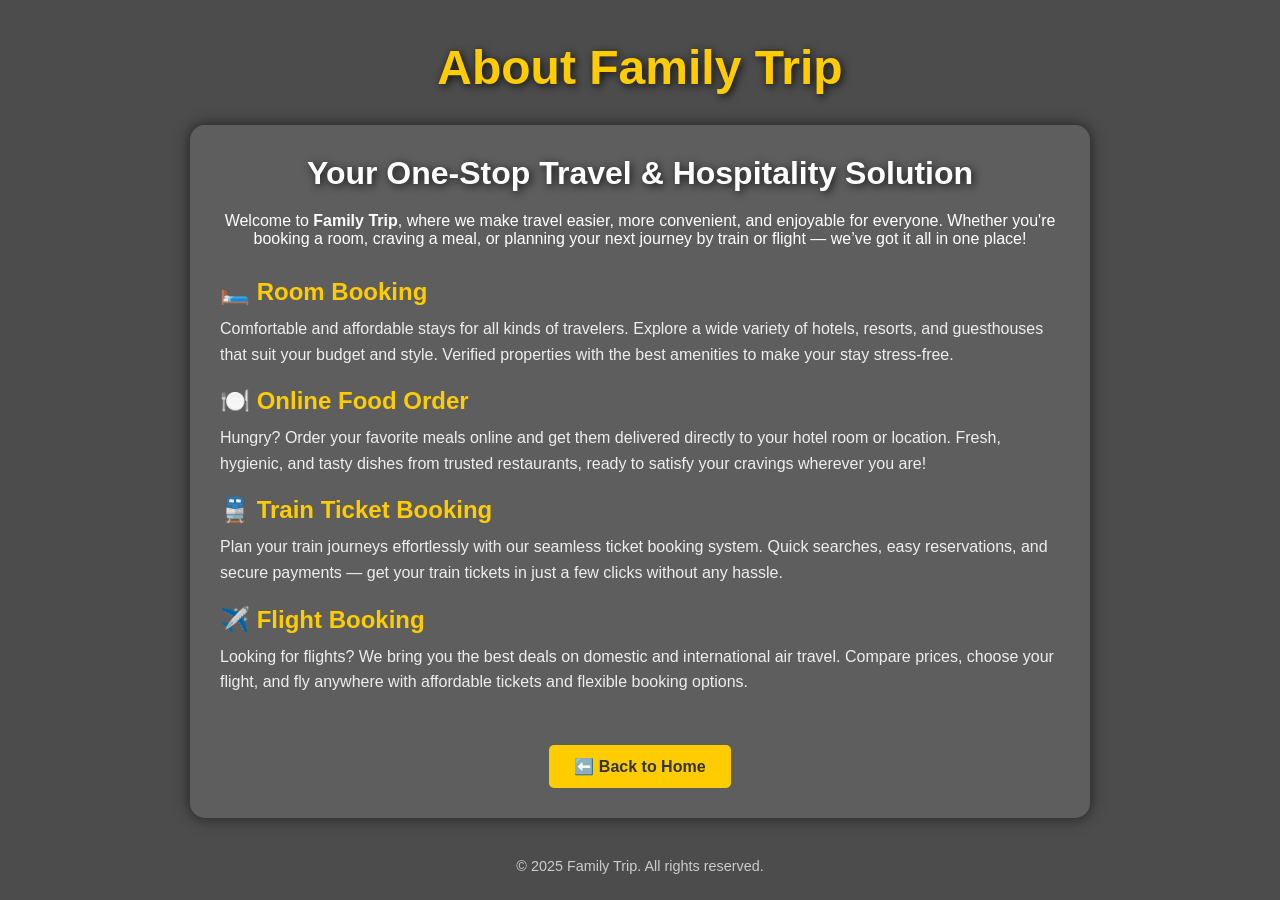
<file: Web creating/about.html>
<!DOCTYPE html>
<html lang="en">
<head>
  <meta charset="UTF-8" />
  <meta name="viewport" content="width=device-width, initial-scale=1.0" />
  <title>About Us - Family Trip</title>
  <style>
    * {
      margin: 0;
      padding: 0;
      box-sizing: border-box;
    }

    body, html {
      height: 100%;
      font-family: Arial, sans-serif;
      color: #fff;
    }

    /* Background Image */
    body {
      background: url('https://images.unsplash.com/photo-1507525428034-b723cf961d3e?auto=format&fit=crop&w=1740&q=80') no-repeat center center/cover;
    }

    /* Dark overlay for contrast */
    .overlay {
      background-color: rgba(0, 0, 0, 0.7); /* dark overlay */
      height: 100%;
      width: 100%;
      padding: 40px 20px;
      display: flex;
      flex-direction: column;
      align-items: center;
      justify-content: flex-start;
    }

    /* Header */
    header {
      text-align: center;
      margin-bottom: 30px;
    }

    header h1 {
      color: #ffcc00;
      font-size: 3rem;
      text-shadow: 2px 2px 8px rgba(0, 0, 0, 0.8);
    }

    /* Main content box */
    .container {
      max-width: 900px;
      background-color: rgba(255, 255, 255, 0.1); /* Slightly transparent */
      padding: 30px;
      border-radius: 15px;
      box-shadow: 0 0 15px rgba(0, 0, 0, 0.6);
    }

    /* Headline */
    h2.headline {
      font-size: 2rem;
      color: #ffffff;
      text-align: center;
      margin-bottom: 20px;
      text-shadow: 2px 2px 8px rgba(0, 0, 0, 0.8);
    }

    /* Section Titles */
    .section h3 {
      color: #ffcc00;
      font-size: 1.5rem;
      margin-bottom: 10px;
    }

    /* Section Text */
    .section p {
      color: #eee;
      line-height: 1.6;
      margin-bottom: 20px;
    }

    /* Footer */
    footer {
      text-align: center;
      margin-top: 40px;
      color: #ccc;
      font-size: 0.9rem;
    }

    /* Back Button */
    .back-home {
      display: inline-block;
      margin-top: 30px;
      padding: 12px 25px;
      background-color: #ffcc00;
      color: #333;
      text-decoration: none;
      border-radius: 5px;
      font-weight: bold;
      transition: background 0.3s ease;
    }

    .back-home:hover {
      background-color: #ffaa00;
    }
  </style>
</head>
<body>

  <!-- Overlay for better contrast -->
  <div class="overlay">

    <!-- Header -->
    <header>
      <h1>About Family Trip</h1>
    </header>

    <!-- Content Container -->
    <div class="container">

      <!-- Headline -->
      <h2 class="headline">Your One-Stop Travel & Hospitality Solution</h2>

      <p style="text-align: center; margin-bottom: 30px;">
        Welcome to <strong>Family Trip</strong>, where we make travel easier, more convenient, and enjoyable for everyone.
        Whether you're booking a room, craving a meal, or planning your next journey by train or flight — we’ve got it all in one place!
      </p>

      <!-- Room Booking Section -->
      <div class="section">
        <h3>🛏️ Room Booking</h3>
        <p>
          Comfortable and affordable stays for all kinds of travelers. Explore a wide variety of hotels, resorts, and guesthouses that suit your budget and style. Verified properties with the best amenities to make your stay stress-free.
        </p>
      </div>

      <!-- Online Food Order Section -->
      <div class="section">
        <h3>🍽️ Online Food Order</h3>
        <p>
          Hungry? Order your favorite meals online and get them delivered directly to your hotel room or location. Fresh, hygienic, and tasty dishes from trusted restaurants, ready to satisfy your cravings wherever you are!
        </p>
      </div>

      <!-- Train Ticket Booking Section -->
      <div class="section">
        <h3>🚆 Train Ticket Booking</h3>
        <p>
          Plan your train journeys effortlessly with our seamless ticket booking system. Quick searches, easy reservations, and secure payments — get your train tickets in just a few clicks without any hassle.
        </p>
      </div>

      <!-- Flight Booking Section -->
      <div class="section">
        <h3>✈️ Flight Booking</h3>
        <p>
          Looking for flights? We bring you the best deals on domestic and international air travel. Compare prices, choose your flight, and fly anywhere with affordable tickets and flexible booking options.
        </p>
      </div>

      <!-- Back to Home Link -->
      <div style="text-align: center;">
        <a href="home.html" class="back-home">⬅️ Back to Home</a>
      </div>

    </div>

    <!-- Footer -->
    <footer>
      &copy; 2025 Family Trip. All rights reserved.
    </footer>

  </div>

</body>
</html>
</file>
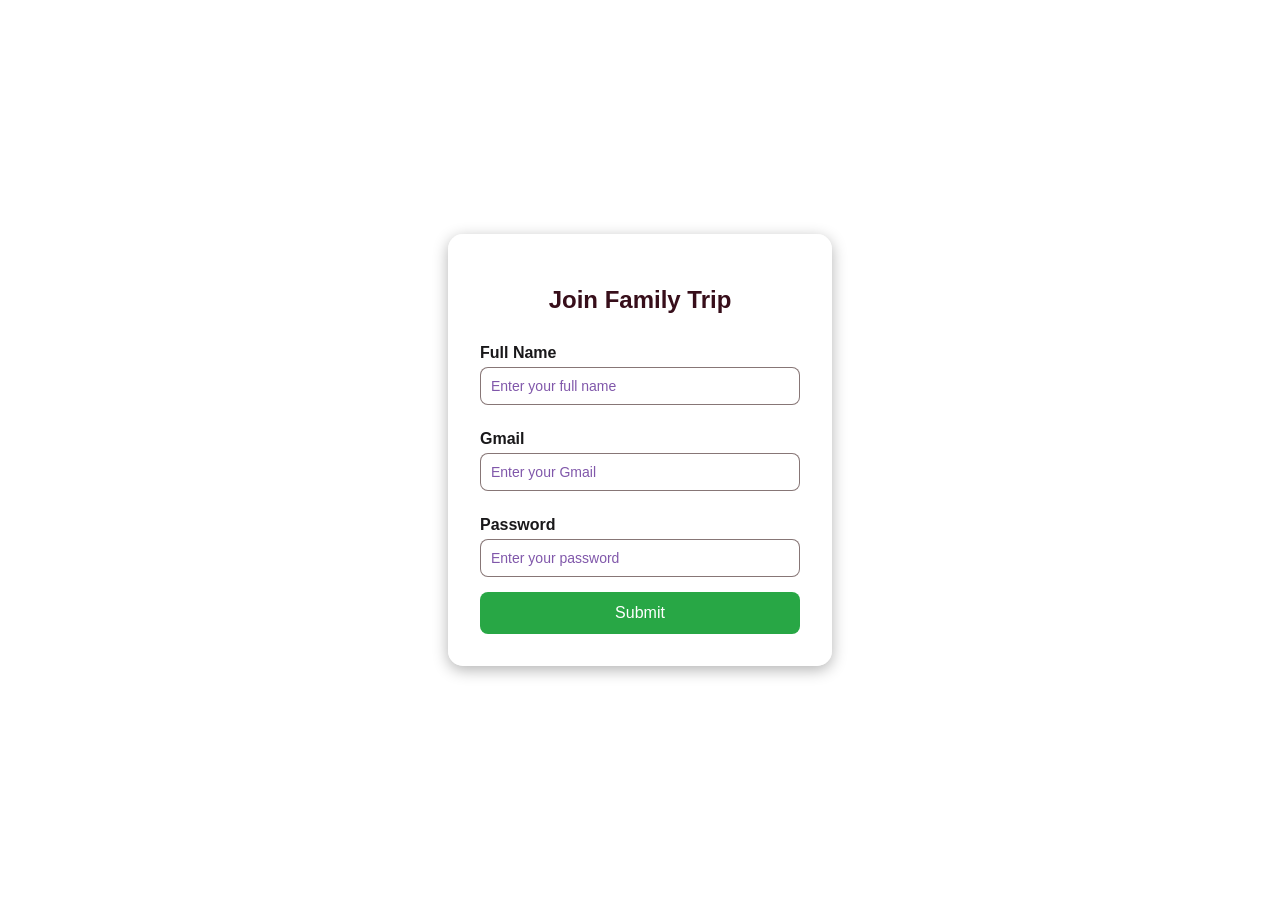
<file: Web creating/join.html>
<!DOCTYPE html>
<html lang="en">
<head>
  <meta charset="UTF-8" />
  <meta name="viewport" content="width=device-width, initial-scale=1.0" />
  <title>Join Us - Family Trip</title>
  <link rel="stylesheet" href="stm.css">

  <style>
    /* Body Background */
    body.join-body {
      margin: 0;
      padding: 0;
      font-family: Arial, sans-serif;
      background: url('https://images.unsplash.com/photo-1507525428034-b723cf961d3e?ixlib=rb-4.0.3&auto=format&fit=crop&w=1950&q=80') no-repeat center center fixed;
      background-size: cover;
      display: flex;
      justify-content: center;
      align-items: center;
      height: 100vh;
    }

    /* Transparent Form Container */
    .join-container {
      background: rgba(255, 255, 255, 0.3); /* Transparent white */
      border: 2px solid rgba(255, 255, 255, 0.6); /* Slight border for contrast */
      backdrop-filter: blur(10px); /* Frosted glass effect */
      padding: 30px;
      border-radius: 15px;
      box-shadow: 0 4px 15px rgba(0, 0, 0, 0.3);
      width: 320px;
      text-align: center;
    }

    /* Form Title */
    .join-container h2 {
      margin-bottom: 20px;
      color: #370e1a; /* White text for visibility */
    }

    /* Form Structure */
    .join-form {
      display: flex;
      flex-direction: column;
    }

    /* Labels */
    .join-form label {
      margin-bottom: 5px;
      text-align: left;
      font-weight: bold;
      color: 
      #19181a; /* White text for readability */
    }

    /* Input Fields */
    .join-form input {
      margin-bottom: 15px;
      padding: 10px;
      border: 1px solid rgb(56 27 27 / 60%);
      border-radius: 8px;
      font-size: 14px;
      background: rgba(255, 255, 255, 0.2); /* Transparent input field */
      color: #8e5364;
    }

    /* Input Placeholder Text */
    .join-form input::placeholder {
      color: rgba(74, 15, 134, 0.7);
    }

    /* Button */
    .join-form button {
      padding: 12px;
      border: none;
      border-radius: 8px;
      background-color: #28a745;
      color: #ffffff;
      font-size: 16px;
      cursor: pointer;
      transition: background-color 0.3s;
    }

    /* Button Hover Effect */
    .join-form button:hover {
      background-color: #218838;
    }

    /* Success Message */
    #successMessage {
      font-weight: bold;
      font-size: 16px;
      color: #fff;
    }
  </style>
</head>
<body class="join-body">

  <div class="join-container">
    <h2>Join Family Trip</h2>

    <form id="signupForm" class="join-form">
      <label for="fullname">Full Name</label>
      <input type="text" id="fullname" name="fullname" placeholder="Enter your full name" required />

      <label for="email">Gmail</label>
      <input type="email" id="email" name="email" placeholder="Enter your Gmail" required />

      <label for="password">Password</label>
      <input type="password" id="password" name="password" placeholder="Enter your password" required />

      <button type="button" onclick="sendOTP()">Submit</button>
    </form>

    <!-- OTP Verification -->
    <form id="otpForm" class="join-form" style="display: none;">
      <label for="otp">Enter OTP</label>
      <input type="text" id="otp" name="otp" placeholder="Enter OTP" required />

      <button type="button" onclick="verifyOTP()">Verify OTP</button>
    </form>

    <p id="successMessage" style="display: none;">Registration Successful!</p>
  </div>

  <script>
    let userName = "";

    function sendOTP() {
      const name = document.getElementById('fullname').value.trim();
      const email = document.getElementById('email').value.trim();
      const password = document.getElementById('password').value.trim();

      if (!name || !email || !password) {
        alert('Please fill out all fields.');
        return;
      }

      userName = name; // Save the name for later use
      alert("OTP sent to your email (simulate 1234)");
      document.getElementById("signupForm").style.display = "none";
      document.getElementById("otpForm").style.display = "block";
    }

    function verifyOTP() {
      const otp = document.getElementById('otp').value.trim();
      if (otp === "1234") {
        // Redirect to the welcome page with user's name in the URL
               window.location.href = `welcome.html?name=${encodeURIComponent(userName)}`;
      } else {
        alert("Incorrect OTP. Please try again.");
      }
    }
  </script>

</body>
</html>
</file>
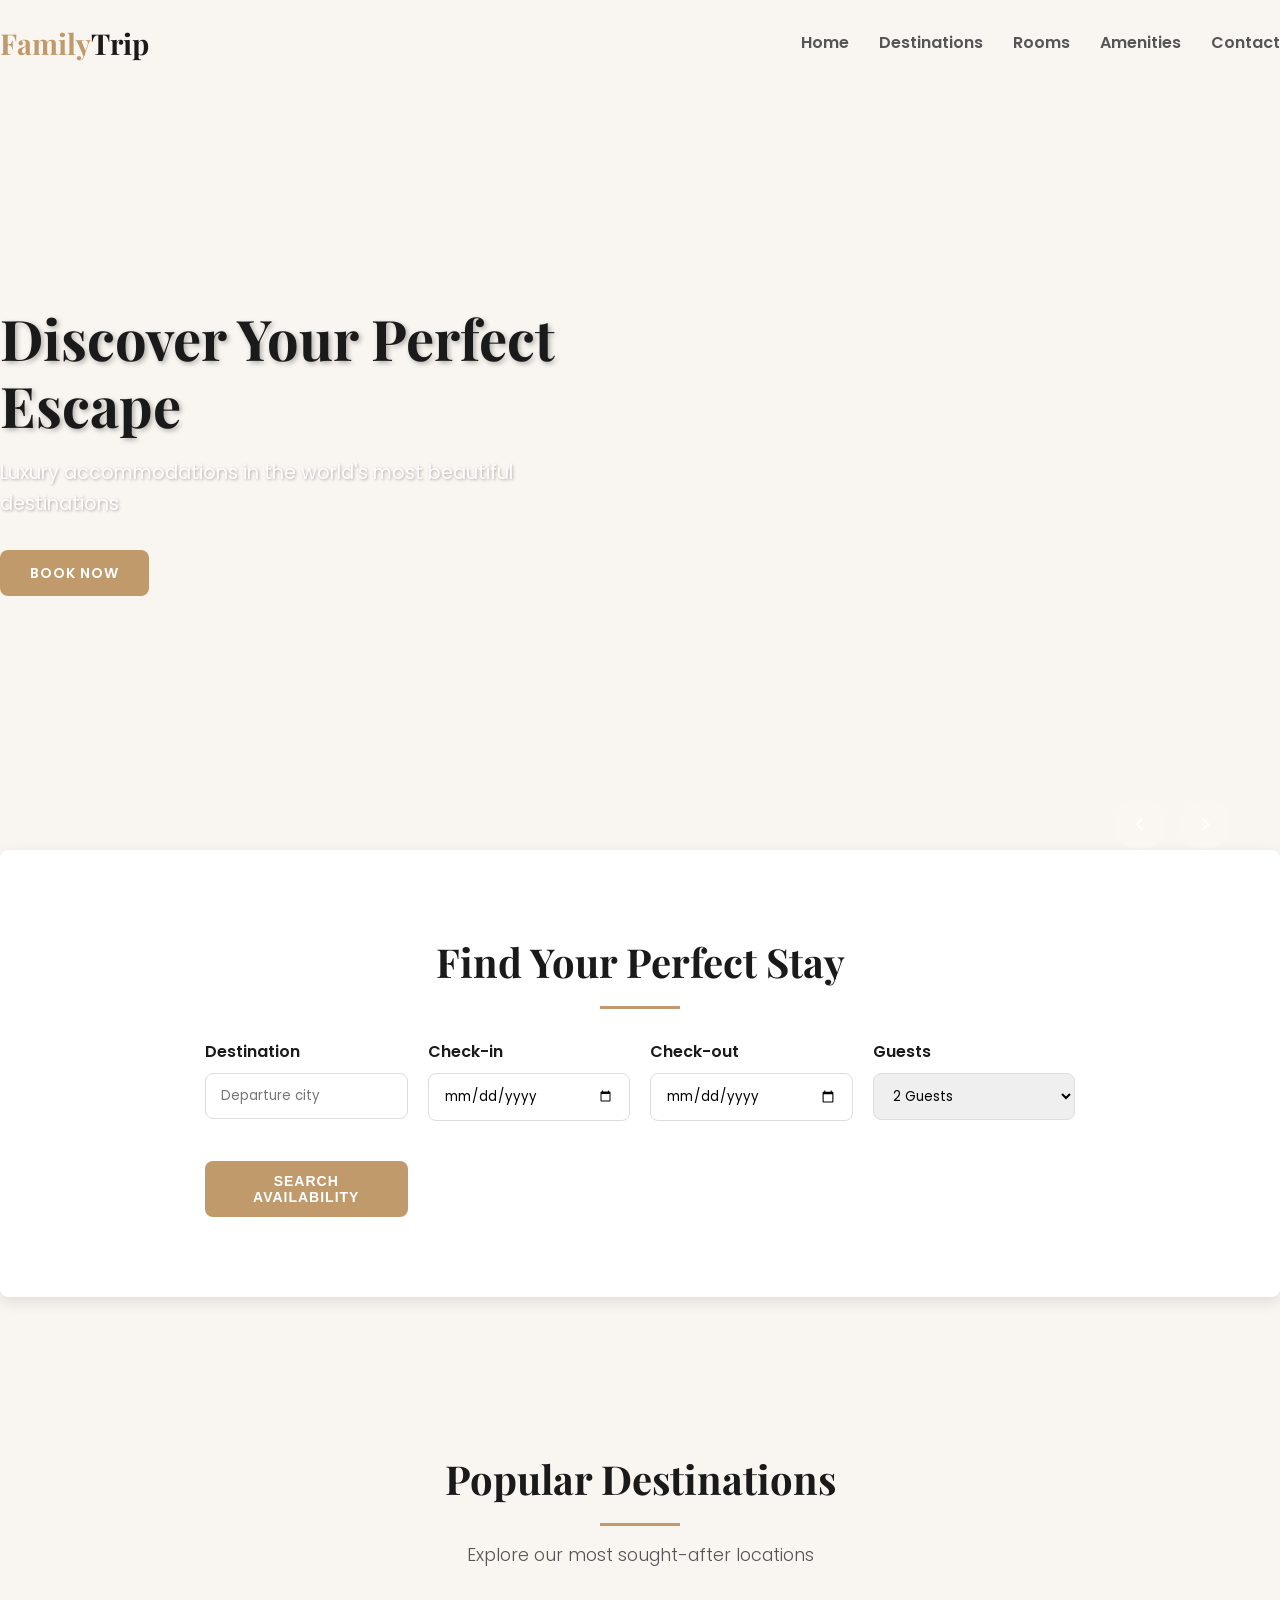
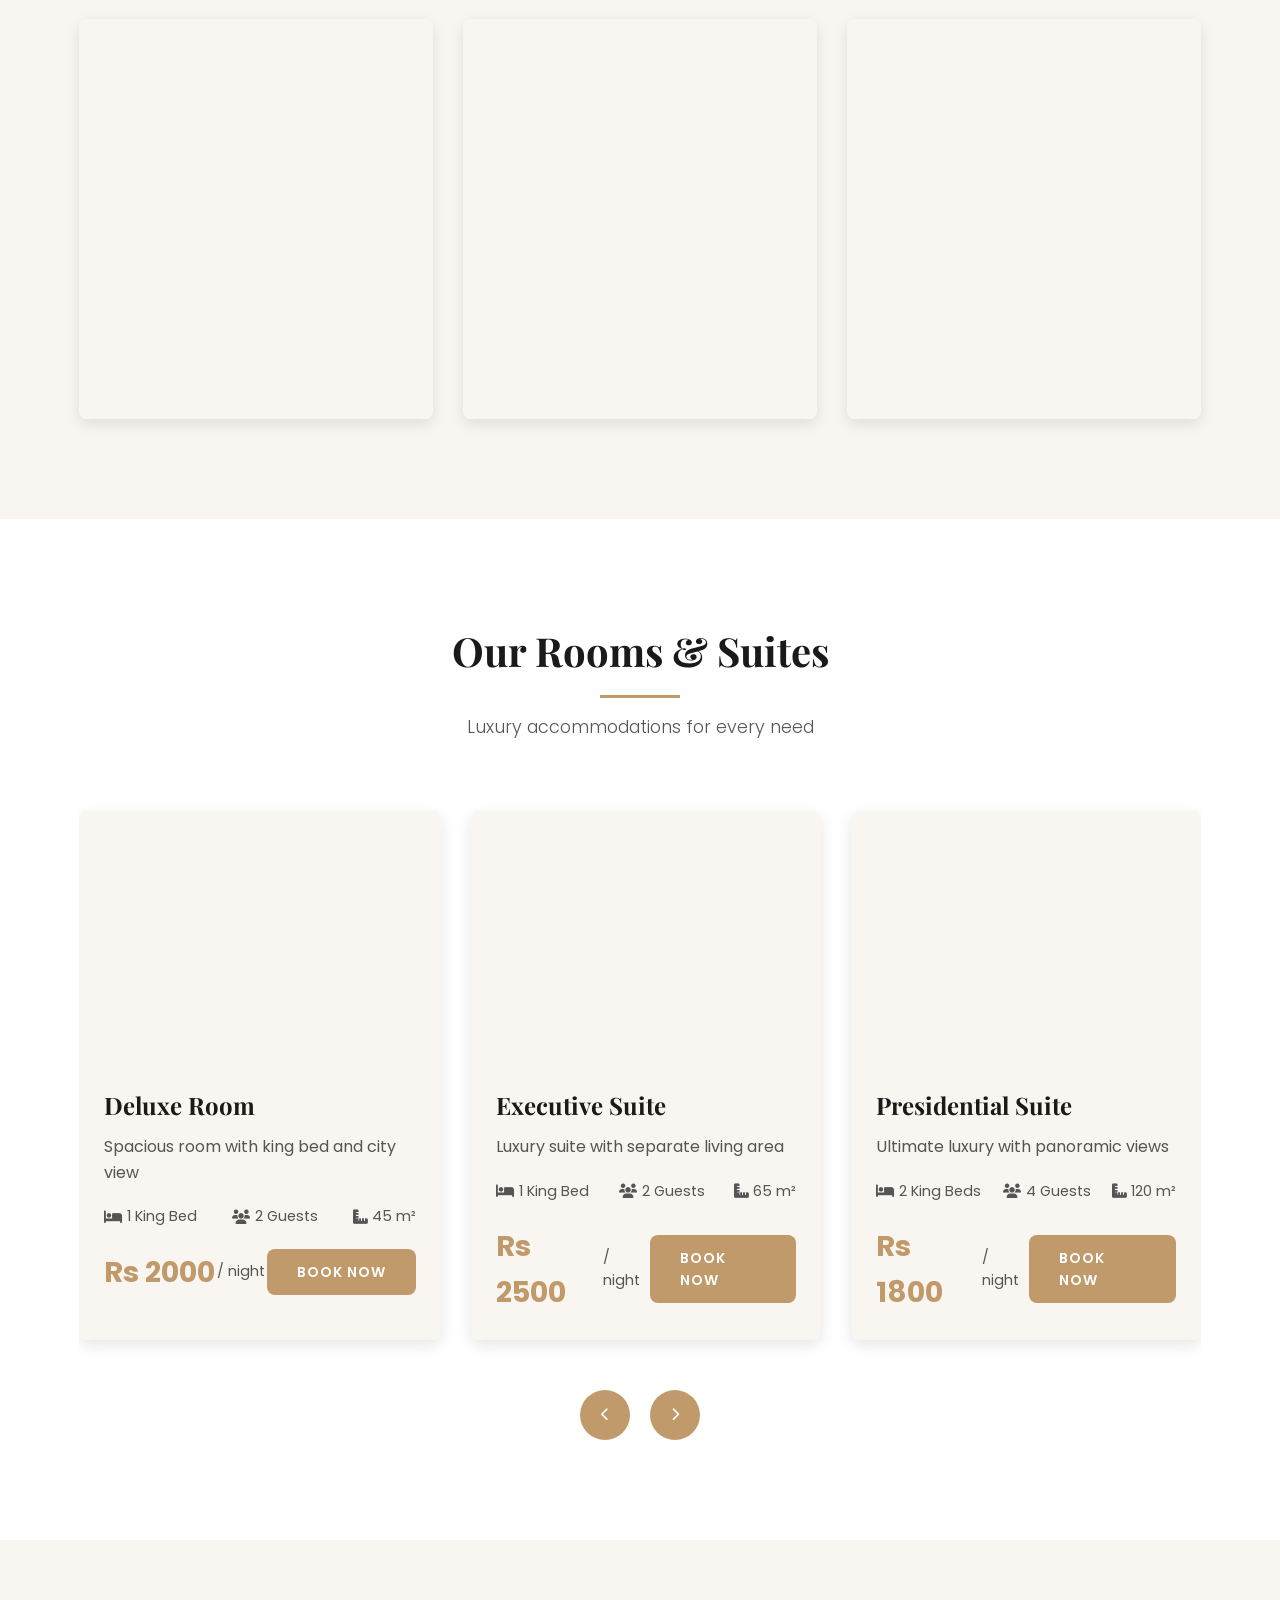
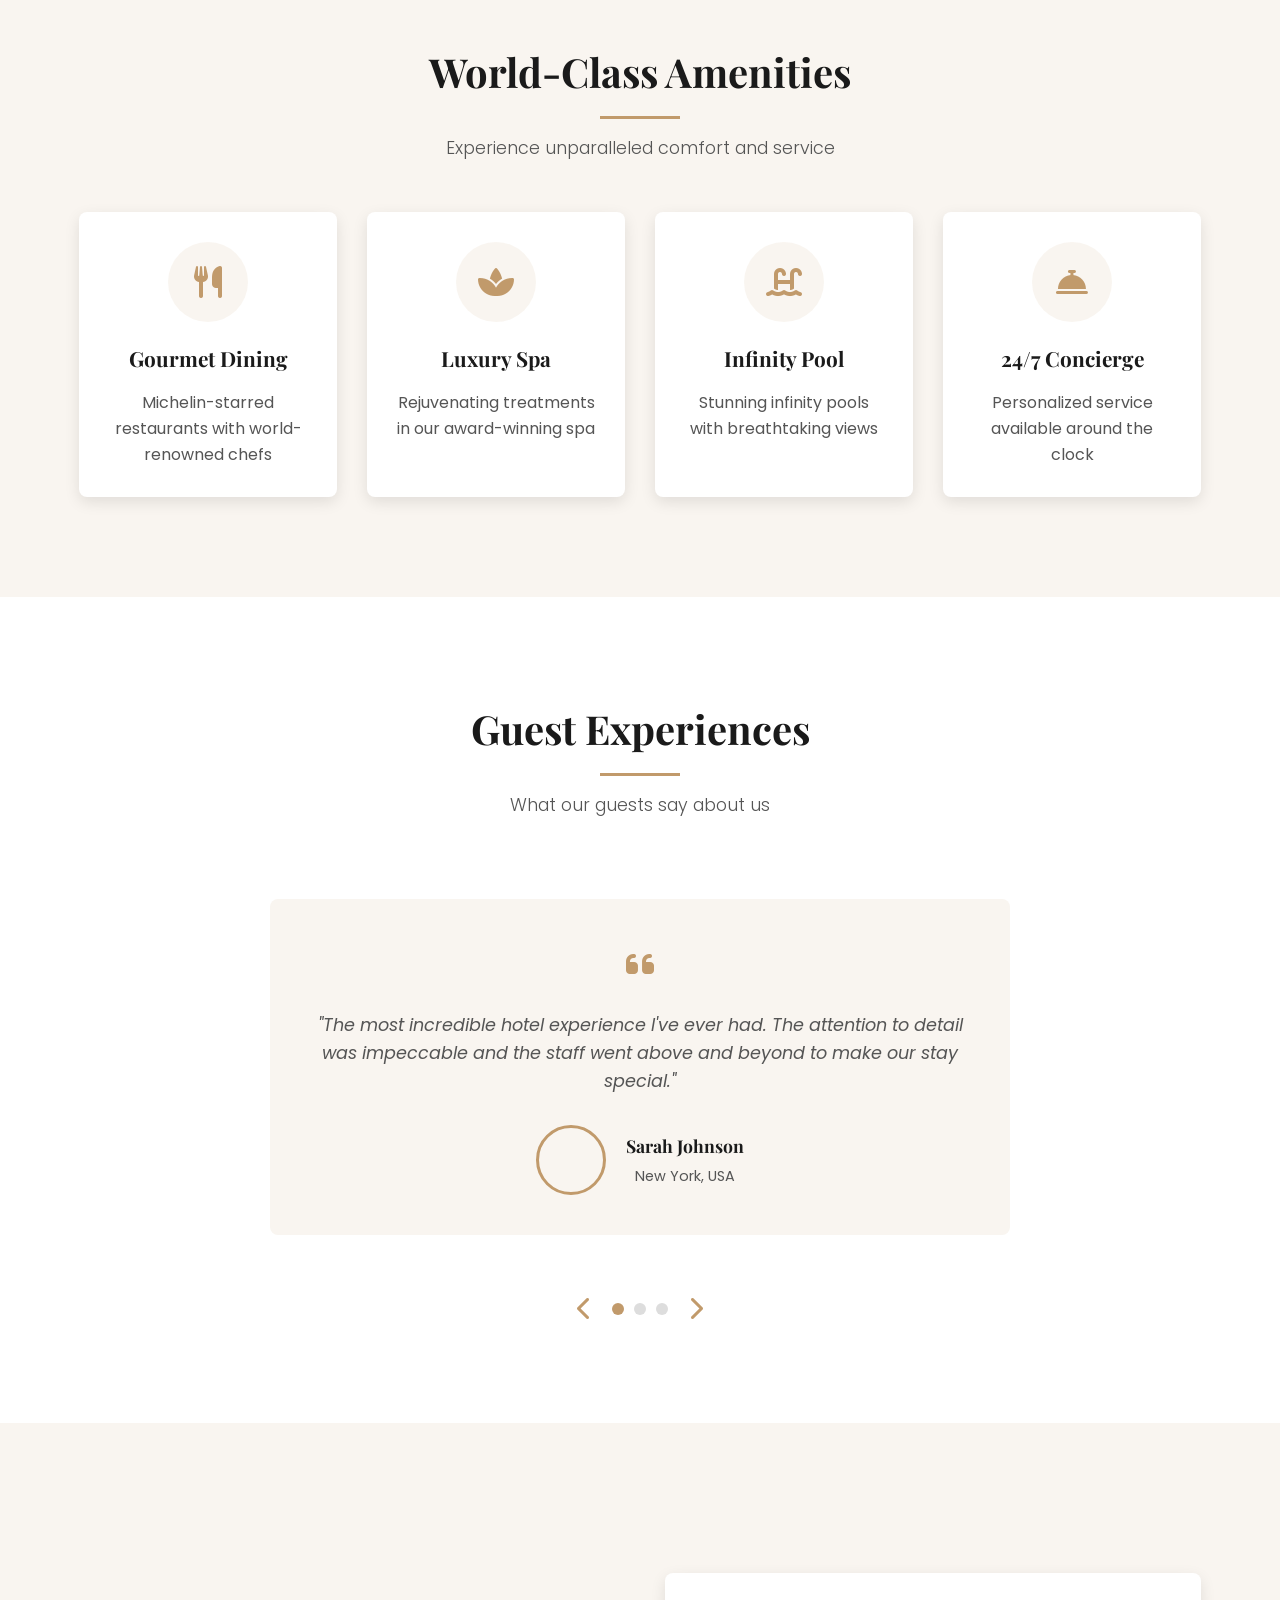
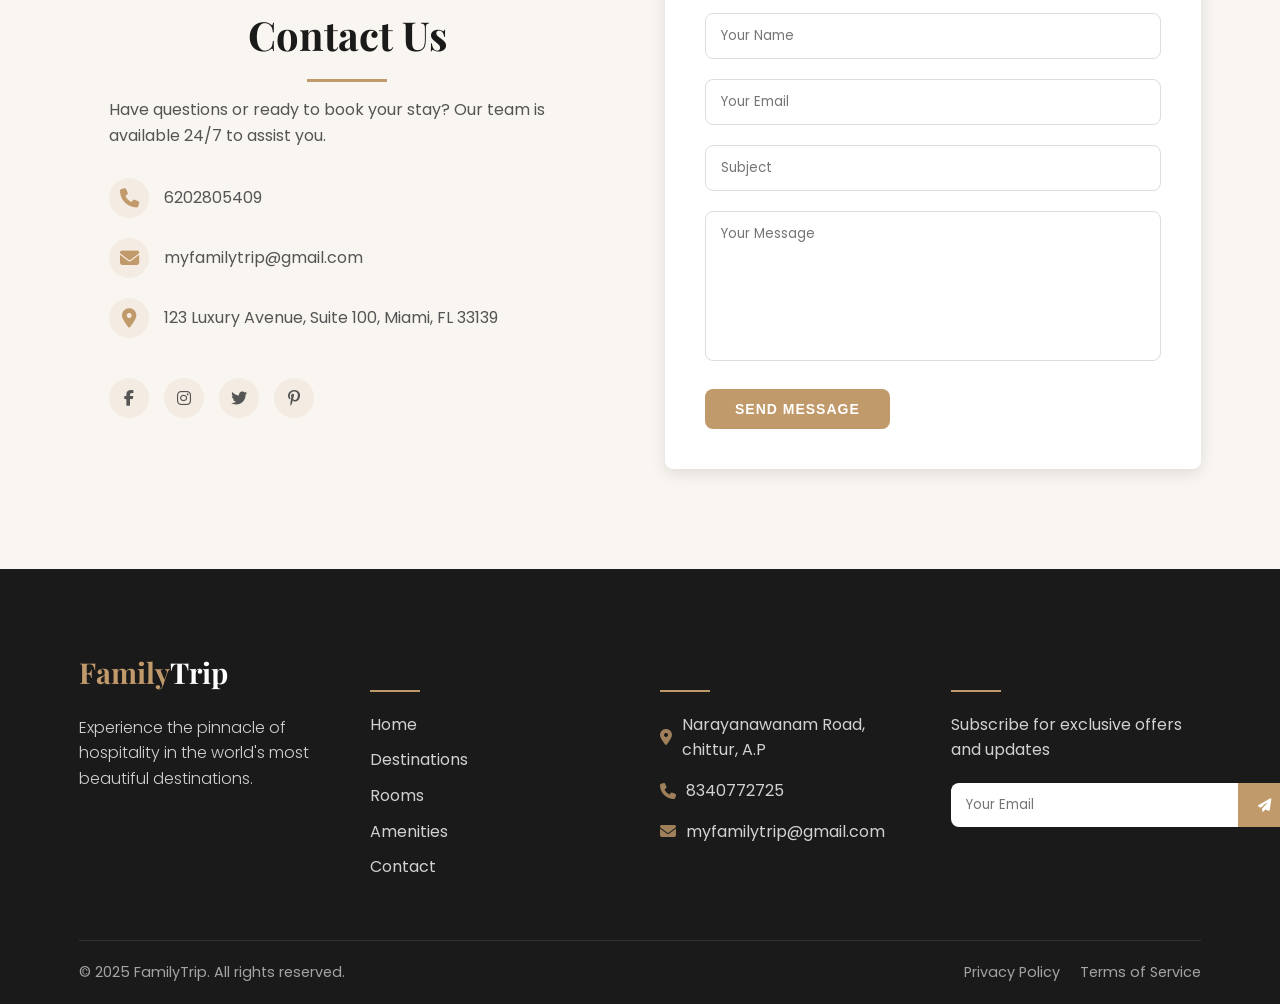
<file: Web creating/hotel/hotel.html>
<!DOCTYPE html>
<html lang="en">
<head>
    <meta charset="UTF-8">
    <meta name="viewport" content="width=device-width, initial-scale=1.0">
    <title>FamilyTrip | Book Your Dream Vacation</title>
    <link rel="stylesheet" href="https://cdnjs.cloudflare.com/ajax/libs/font-awesome/6.4.0/css/all.min.css">
    <link href="https://fonts.googleapis.com/css2?family=Playfair+Display:wght@400;700&family=Poppins:wght@300;400;600&display=swap" rel="stylesheet">
    <link rel="stylesheet" href="hotel.css">
</head>
<body>
    <div class="preloader">
        <div class="loader">
            <div class="loader-inner"></div>
            <div class="loader-inner"></div>
            <div class="loader-inner"></div>
        </div>
    </div>

    <header class="header">
        <nav class="navbar">
            <div class="logo">
                <span>Family</span>Trip
            </div>
            <ul class="nav-links">
                <li><a href="#home">Home</a></li>
                <li><a href="#destinations">Destinations</a></li>
                <li><a href="#rooms">Rooms</a></li>
                <li><a href="#amenities">Amenities</a></li>
                <li><a href="#contact">Contact</a></li>
            </ul>
            <div class="hamburger">
                <div class="line"></div>
                <div class="line"></div>
                <div class="line"></div>
            </div>
        </nav>
    </header>

    <section class="hero" id="home">
        <div class="hero-content">
            <h1 class="hero-title">Discover Your Perfect Escape</h1>
            <p class="hero-subtitle">Luxury accommodations in the world's most beautiful destinations</p>
            <a href="#booking" class="btn btn-primary scroll-to-booking">Book Now</a>
        </div>
        <div class="hero-slider">
            <div class="slide active" style="background-image: url('https://images.unsplash.com/photo-1551882547-ff40c63fe5fa?ixlib=rb-4.0.3&ixid=M3wxMjA3fDB8MHxwaG90by1wYWdlfHx8fGVufDB8fHx8fA%3D%3D&auto=format&fit=crop&w=2070&q=80');"></div>
            <div class="slide" style="background-image: url('https://images.unsplash.com/photo-1566073771259-6a8506099945?ixlib=rb-4.0.3&ixid=M3wxMjA3fDB8MHxwaG90by1wYWdlfHx8fGVufDB8fHx8fA%3D%3D&auto=format&fit=crop&w=2070&q=80');"></div>
            <div class="slide" style="background-image: url('https://images.unsplash.com/photo-1582719471385-c1c06ad8e642?ixlib=rb-4.0.3&ixid=M3wxMjA3fDB8MHxwaG90by1wYWdlfHx8fGVufDB8fHx8fA%3D%3D&auto=format&fit=crop&w=2070&q=80');"></div>
        </div>
        <div class="slider-controls">
            <button class="slider-prev"><i class="fas fa-chevron-left"></i></button>
            <button class="slider-next"><i class="fas fa-chevron-right"></i></button>
        </div>
    </section>

    <section class="booking-form" id="booking">
        <div class="container">
            <h2 class="section-title">Find Your Perfect Stay</h2>
            <form id="bookingForm">
                <div class="form-group">
                   <label for="destination">Destination</label>
                   <input type="text" id="from" placeholder="Departure city" required>

                    <!-- <select id="destination" name="destination" required>

                         <option value="">Select Destination</option>
                        <option value="paris">Paris, France</option>
                        <option value="bali">Bali, Indonesia</option>
                        <option value="maldives">Maldives</option>
                        <option value="santorini">Santorini, Greece</option>
                        <option value="tokyo">Tokyo, Japan</option> 
                    </select>  -->
                </div>
                <div class="form-group">
                    <label for="checkin">Check-in</label>
                    <input type="date" id="checkin" name="checkin" required>
                </div>
                <div class="form-group">
                    <label for="checkout">Check-out</label>
                    <input type="date" id="checkout" name="checkout" required>
                </div>
                <div class="form-group">
                    <label for="guests">Guests</label>
                    <select id="guests" name="guests" required>
                        <option value="1">1 Guest</option>
                        <option value="2" selected>2 Guests</option>
                        <option value="3">3 Guests</option>
                        <option value="4">4 Guests</option>
                        <option value="5+">5+ Guests</option>
                    </select>
                </div>
                <button type="submit" class="btn btn-primary">Search Availability</button>
            </form>
        </div>
    </section>

    <section class="destinations" id="destinations">
        <div class="container">
            <h2 class="section-title">Popular Destinations</h2>
            <p class="section-subtitle">Explore our most sought-after locations</p>
            <div class="destination-grid">
                <div class="destination-card">
                    <div class="card-image" style="background-image: url('https://images.unsplash.com/photo-1431274172761-fca41d930114?ixlib=rb-4.0.3&ixid=M3wxMjA3fDB8MHxwaG90by1wYWdlfHx8fGVufDB8fHx8fA%3D%3D&auto=format&fit=crop&w=2070&q=80');">
                        <div class="card-overlay">
                            <h3>Mumbai, India</h3>
                            <p>The city of love and lights</p>
                            <a href="#" class="btn btn-outline">Explore</a>
                        </div>
                    </div>
                </div>
                <div class="destination-card">
                    <div class="card-image" style="background-image: url('https://images.unsplash.com/photo-1580968668595-57ce9c12e1d2?w=600&auto=format&fit=crop&q=60&ixlib=rb-4.0.3&ixid=M3wxMjA3fDB8MHxzZWFyY2h8N3x8Y2hlbm5haXxlbnwwfHwwfHx8MA%3D%3D');">
                        <div class="card-overlay">
                            <h3>Chennai, India</h3>
                            <p>Tropical paradise</p>
                            <a href="#" class="btn btn-outline">Explore</a>
                        </div>
                    </div>
                </div>
                <div class="destination-card">
                    <div class="card-image" style="background-image: url('https://images.unsplash.com/photo-1573843981267-be1999ff37cd?ixlib=rb-4.0.3&ixid=M3wxMjA3fDB8MHxwaG90by1wYWdlfHx8fGVufDB8fHx8fA%3D%3D&auto=format&fit=crop&w=1974&q=80');">
                        <div class="card-overlay">
                            <h3>Goa, Indonesia</h3>
                            <p>Whitewashed beauty</p>
                            <a href="#" class="btn btn-outline">Explore</a>
                        </div>
                    </div>
                </div>
            </div>
        </div>
    </section>

    <section class="rooms" id="rooms">
        <div class="container">
            <h2 class="section-title">Our Rooms & Suites</h2>
            <p class="section-subtitle">Luxury accommodations for every need</p>
            <div class="room-carousel">
                <div class="room-card">
                    <div class="room-image" style="background-image: url('https://images.unsplash.com/photo-1618773928121-c32242e63f39?ixlib=rb-4.0.3&ixid=M3wxMjA3fDB8MHxwaG90by1wYWdlfHx8fGVufDB8fHx8fA%3D%3D&auto=format&fit=crop&w=2070&q=80');"></div>
                    <div class="room-details">
                        <h3>Deluxe Room</h3>
                        <p class="room-description">Spacious room with king bed and city view</p>
                        <div class="room-features">
                            <span><i class="fas fa-bed"></i> 1 King Bed</span>
                            <span><i class="fas fa-users"></i> 2 Guests</span>
                            <span><i class="fas fa-ruler-combined"></i> 45 m²</span>
                        </div>
                        <div class="room-price">
                            <span class="price">Rs 2000</span>
                            <span class="per-night">/ night</span>
                            <a href="#booking" class="btn btn-primary scroll-to-booking">Book Now</a>
                        </div>
                    </div>
                </div>
                <div class="room-card">
                    <div class="room-image" style="background-image: url('https://plus.unsplash.com/premium_photo-1676823553207-758c7a66e9bb?w=600&auto=format&fit=crop&q=60&ixlib=rb-4.0.3&ixid=M3wxMjA3fDB8MHxzZWFyY2h8MXx8cm9vbXxlbnwwfHwwfHx8MA%3D%3D');"></div>
                    <div class="room-details">
                        <h3>Executive Suite</h3>
                        <p class="room-description">Luxury suite with separate living area</p>
                        <div class="room-features">
                            <span><i class="fas fa-bed"></i> 1 King Bed</span>
                            <span><i class="fas fa-users"></i> 2 Guests</span>
                            <span><i class="fas fa-ruler-combined"></i> 65 m²</span>
                        </div>
                        <div class="room-price">
                            <span class="price">Rs 2500</span>
                            <span class="per-night">/ night</span>
                            <a href="#booking" class="btn btn-primary scroll-to-booking">Book Now</a>
                        </div>
                    </div>
                </div>
                <div class="room-card">
                    <div class="room-image" style="background-image: url('https://images.unsplash.com/photo-1596178065887-1198b6148b2b?ixlib=rb-4.0.3&ixid=M3wxMjA3fDB8MHxwaG90by1wYWdlfHx8fGVufDB8fHx8fA%3D%3D&auto=format&fit=crop&w=2070&q=80');"></div>
                    <div class="room-details">
                        <h3>Presidential Suite</h3>
                        <p class="room-description">Ultimate luxury with panoramic views</p>
                        <div class="room-features">
                            <span><i class="fas fa-bed"></i> 2 King Beds</span>
                            <span><i class="fas fa-users"></i> 4 Guests</span>
                            <span><i class="fas fa-ruler-combined"></i> 120 m²</span>
                        </div>
                        <div class="room-price">
                            <span class="price">Rs 1800</span>
                            <span class="per-night">/ night</span>
                            <a href="#booking" class="btn btn-primary scroll-to-booking">Book Now</a>
                        </div>
                    </div>
                </div>
            </div>
            <div class="carousel-controls">
                <button class="carousel-prev"><i class="fas fa-chevron-left"></i></button>
                <button class="carousel-next"><i class="fas fa-chevron-right"></i></button>
            </div>
        </div>
    </section>

    <section class="amenities" id="amenities">
        <div class="container">
            <h2 class="section-title">World-Class Amenities</h2>
            <p class="section-subtitle">Experience unparalleled comfort and service</p>
            <div class="amenities-grid">
                <div class="amenity-card">
                    <div class="amenity-icon">
                        <i class="fas fa-utensils"></i>
                    </div>
                    <h3>Gourmet Dining</h3>
                    <p>Michelin-starred restaurants with world-renowned chefs</p>
                </div>
                <div class="amenity-card">
                    <div class="amenity-icon">
                        <i class="fas fa-spa"></i>
                    </div>
                    <h3>Luxury Spa</h3>
                    <p>Rejuvenating treatments in our award-winning spa</p>
                </div>
                <div class="amenity-card">
                    <div class="amenity-icon">
                        <i class="fas fa-swimming-pool"></i>
                    </div>
                    <h3>Infinity Pool</h3>
                    <p>Stunning infinity pools with breathtaking views</p>
                </div>
                <div class="amenity-card">
                    <div class="amenity-icon">
                        <i class="fas fa-concierge-bell"></i>
                    </div>
                    <h3>24/7 Concierge</h3>
                    <p>Personalized service available around the clock</p>
                </div>
            </div>
        </div>
    </section>

    <section class="testimonials">
        <div class="container">
            <h2 class="section-title">Guest Experiences</h2>
            <p class="section-subtitle">What our guests say about us</p>
            <div class="testimonial-slider">
                <div class="testimonial active">
                    <div class="testimonial-content">
                        <div class="quote-icon">
                            <i class="fas fa-quote-left"></i>
                        </div>
                        <p class="testimonial-text">"The most incredible hotel experience I've ever had. The attention to detail was impeccable and the staff went above and beyond to make our stay special."</p>
                        <div class="testimonial-author">
                            <div class="author-image" style="background-image: url('https://randomuser.me/api/portraits/women/43.jpg');"></div>
                            <div class="author-info">
                                <h4>Sarah Johnson</h4>
                                <p>New York, USA</p>
                            </div>
                        </div>
                    </div>
                </div>
                <div class="testimonial">
                    <div class="testimonial-content">
                        <div class="quote-icon">
                            <i class="fas fa-quote-left"></i>
                        </div>
                        <p class="testimonial-text">"From the moment we arrived, we were treated like royalty. The room was stunning with panoramic views that took our breath away every morning."</p>
                        <div class="testimonial-author">
                            <div class="author-image" style="background-image: url('https://randomuser.me/api/portraits/men/32.jpg');"></div>
                            <div class="author-info">
                                <h4>Michael Chen</h4>
                                <p>London, UK</p>
                            </div>
                        </div>
                    </div>
                </div>
                <div class="testimonial">
                    <div class="testimonial-content">
                        <div class="quote-icon">
                            <i class="fas fa-quote-left"></i>
                        </div>
                        <p class="testimonial-text">"The perfect blend of luxury and comfort. We've stayed at many 5-star hotels, but this one stands out for its exceptional service and beautiful design."</p>
                        <div class="testimonial-author">
                            <div class="author-image" style="background-image: url('https://randomuser.me/api/portraits/women/65.jpg');"></div>
                            <div class="author-info">
                                <h4>Emma Rodriguez</h4>
                                <p>Barcelona, Spain</p>
                            </div>
                        </div>
                    </div>
                </div>
            </div>
            <div class="testimonial-controls">
                <button class="testimonial-prev"><i class="fas fa-chevron-left"></i></button>
                <div class="testimonial-dots">
                    <span class="dot active"></span>
                    <span class="dot"></span>
                    <span class="dot"></span>
                </div>
                <button class="testimonial-next"><i class="fas fa-chevron-right"></i></button>
            </div>
        </div>
    </section>

    <section class="contact" id="contact">
        <div class="container">
            <div class="contact-content">
                <div class="contact-info">
                    <h2 class="section-title">Contact Us</h2>
                    <p class="contact-text">Have questions or ready to book your stay? Our team is available 24/7 to assist you.</p>
                    <div class="contact-details">
                        <div class="contact-item">
                            <i class="fas fa-phone"></i>
                            <span> 6202805409</span>
                        </div>
                        <div class="contact-item">
                            <i class="fas fa-envelope"></i>
                            <span>myfamilytrip@gmail.com</span>
                        </div>
                        <div class="contact-item">
                            <i class="fas fa-map-marker-alt"></i>
                            <span>123 Luxury Avenue, Suite 100, Miami, FL 33139</span>
                        </div>
                    </div>
                    <div class="social-links">
                        <a href="#"><i class="fab fa-facebook-f"></i></a>
                        <a href="#"><i class="fab fa-instagram"></i></a>
                        <a href="#"><i class="fab fa-twitter"></i></a>
                        <a href="#"><i class="fab fa-pinterest-p"></i></a>
                    </div>
                </div>
                <div class="contact-form">
                    <form id="contactForm">
                        <div class="form-group">
                            <input type="text" id="contactName" name="name" placeholder="Your Name" required>
                        </div>
                        <div class="form-group">
                            <input type="email" id="contactEmail" name="email" placeholder="Your Email" required>
                        </div>
                        <div class="form-group">
                            <input type="text" id="contactSubject" name="subject" placeholder="Subject">
                        </div>
                        <div class="form-group">
                            <textarea id="contactMessage" name="message" placeholder="Your Message" required></textarea>
                        </div>
                        <button type="submit" class="btn btn-primary">Send Message</button>
                    </form>
                </div>
            </div>
        </div>
    </section>

    <footer class="footer">
        <div class="container">
            <div class="footer-content">
                <div class="footer-logo">
                    <div class="logo">
                        <span>Family</span>Trip
                    </div>
                    <p>Experience the pinnacle of hospitality in the world's most beautiful destinations.</p>
                </div>
                <div class="footer-links">
                    <h3>Quick Links</h3>
                    <ul>
                        <li><a href="#home">Home</a></li>
                        <li><a href="#destinations">Destinations</a></li>
                        <li><a href="#rooms">Rooms</a></li>
                        <li><a href="#amenities">Amenities</a></li>
                        <li><a href="#contact">Contact</a></li>
                    </ul>
                </div>
                <div class="footer-contact">
                    <h3>Contact Info</h3>
                    <p><i class="fas fa-map-marker-alt"></i> Narayanawanam Road, chittur, A.P</p>
                    <p><i class="fas fa-phone"></i> 8340772725</p>
                    <p><i class="fas fa-envelope"></i> myfamilytrip@gmail.com</p>
                </div>
                <div class="footer-newsletter">
                    <h3>Newsletter</h3>
                    <p>Subscribe for exclusive offers and updates</p>
                    <form id="newsletterForm">
                        <input type="email" placeholder="Your Email" required>
                        <button type="submit"><i class="fas fa-paper-plane"></i></button>
                    </form>
                </div>
            </div>
            <div class="footer-bottom">
                <p>&copy; 2025 FamilyTrip. All rights reserved.</p>
                <div class="footer-legal">
                    <a href="#">Privacy Policy</a>
                    <a href="#">Terms of Service</a>
                </div>
            </div>
        </div>
    </footer>

    <div class="modal" id="bookingModal">
        <div class="modal-content">
            <span class="close-modal">&times;</span>
            <div class="modal-body">
                <h2>Booking Confirmation</h2>
                <p id="modalMessage">Your booking has been successfully submitted!</p>
                <div class="modal-buttons">
                    <button class="btn btn-primary" id="closeModalBtn">Close</button>
                </div>
            </div>
        </div>
    </div>

    <script src="hotel.js"></script>
</body>
</html>
</file>
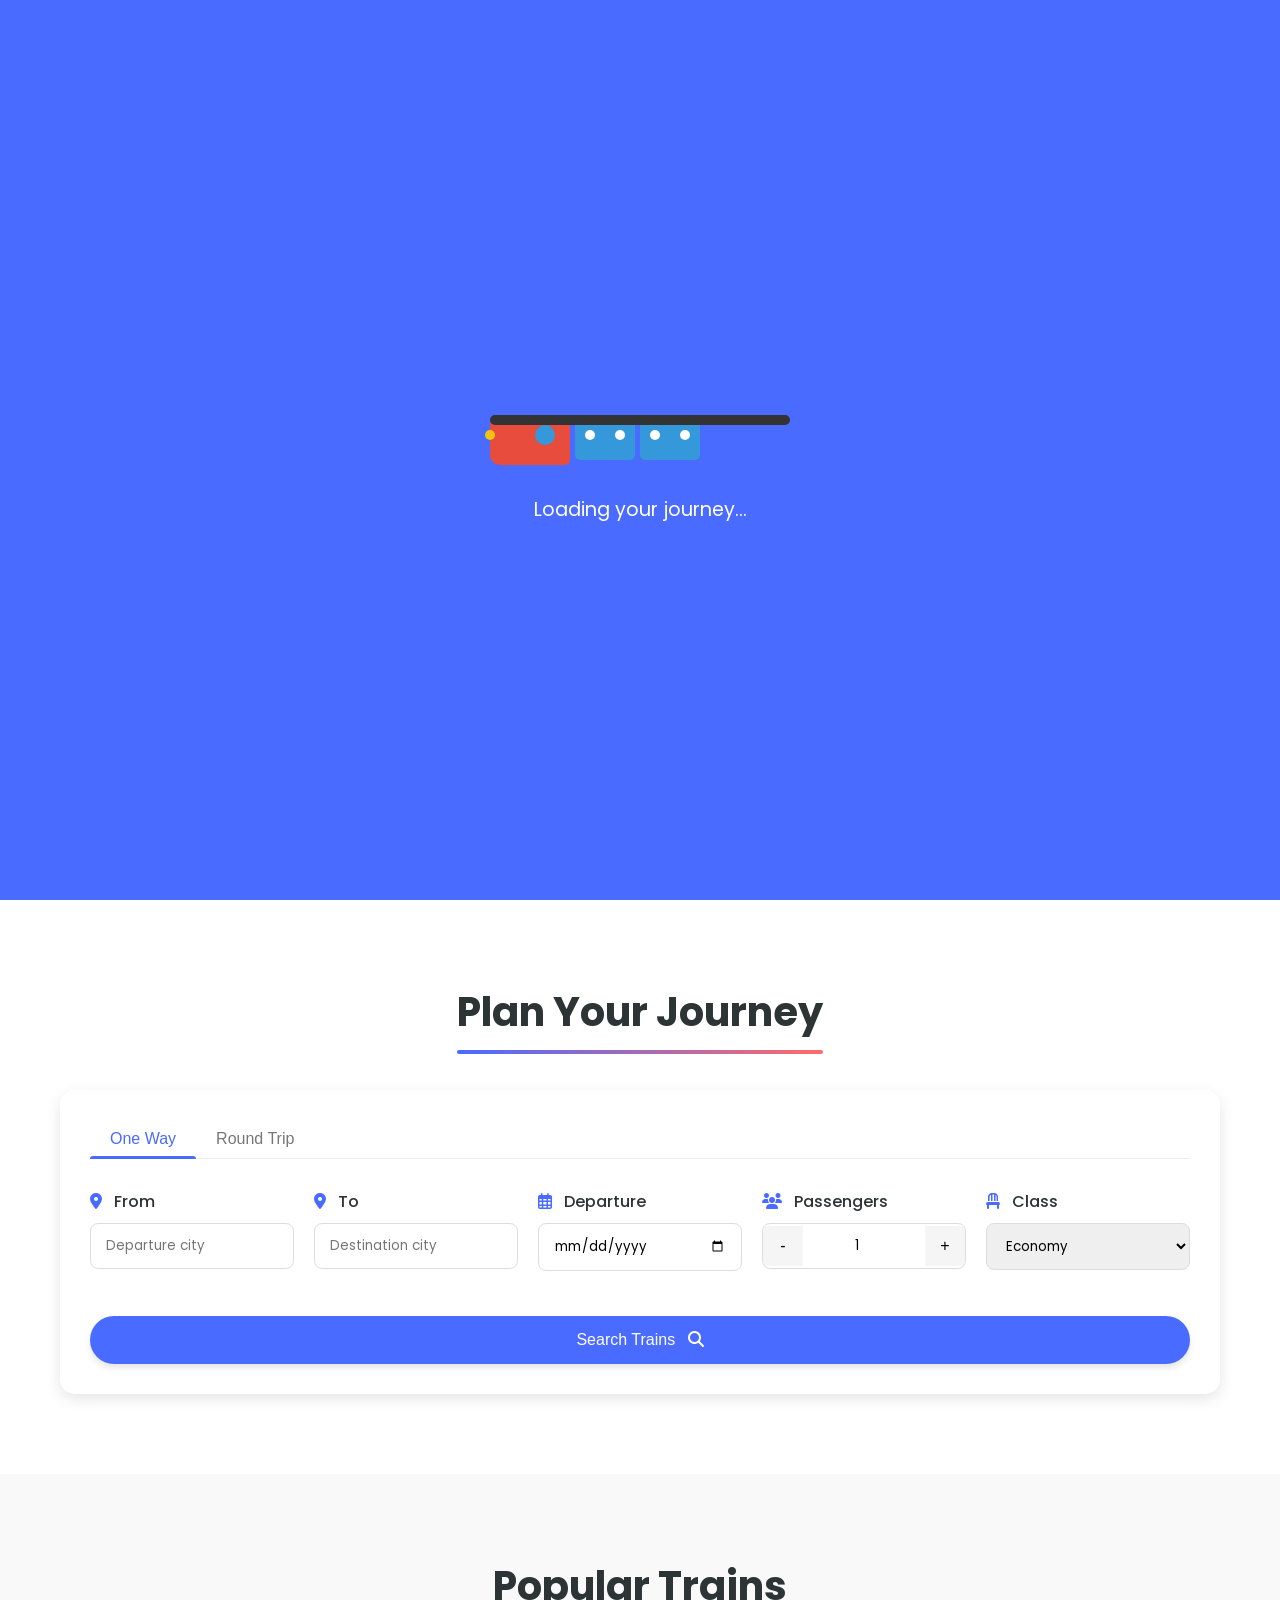
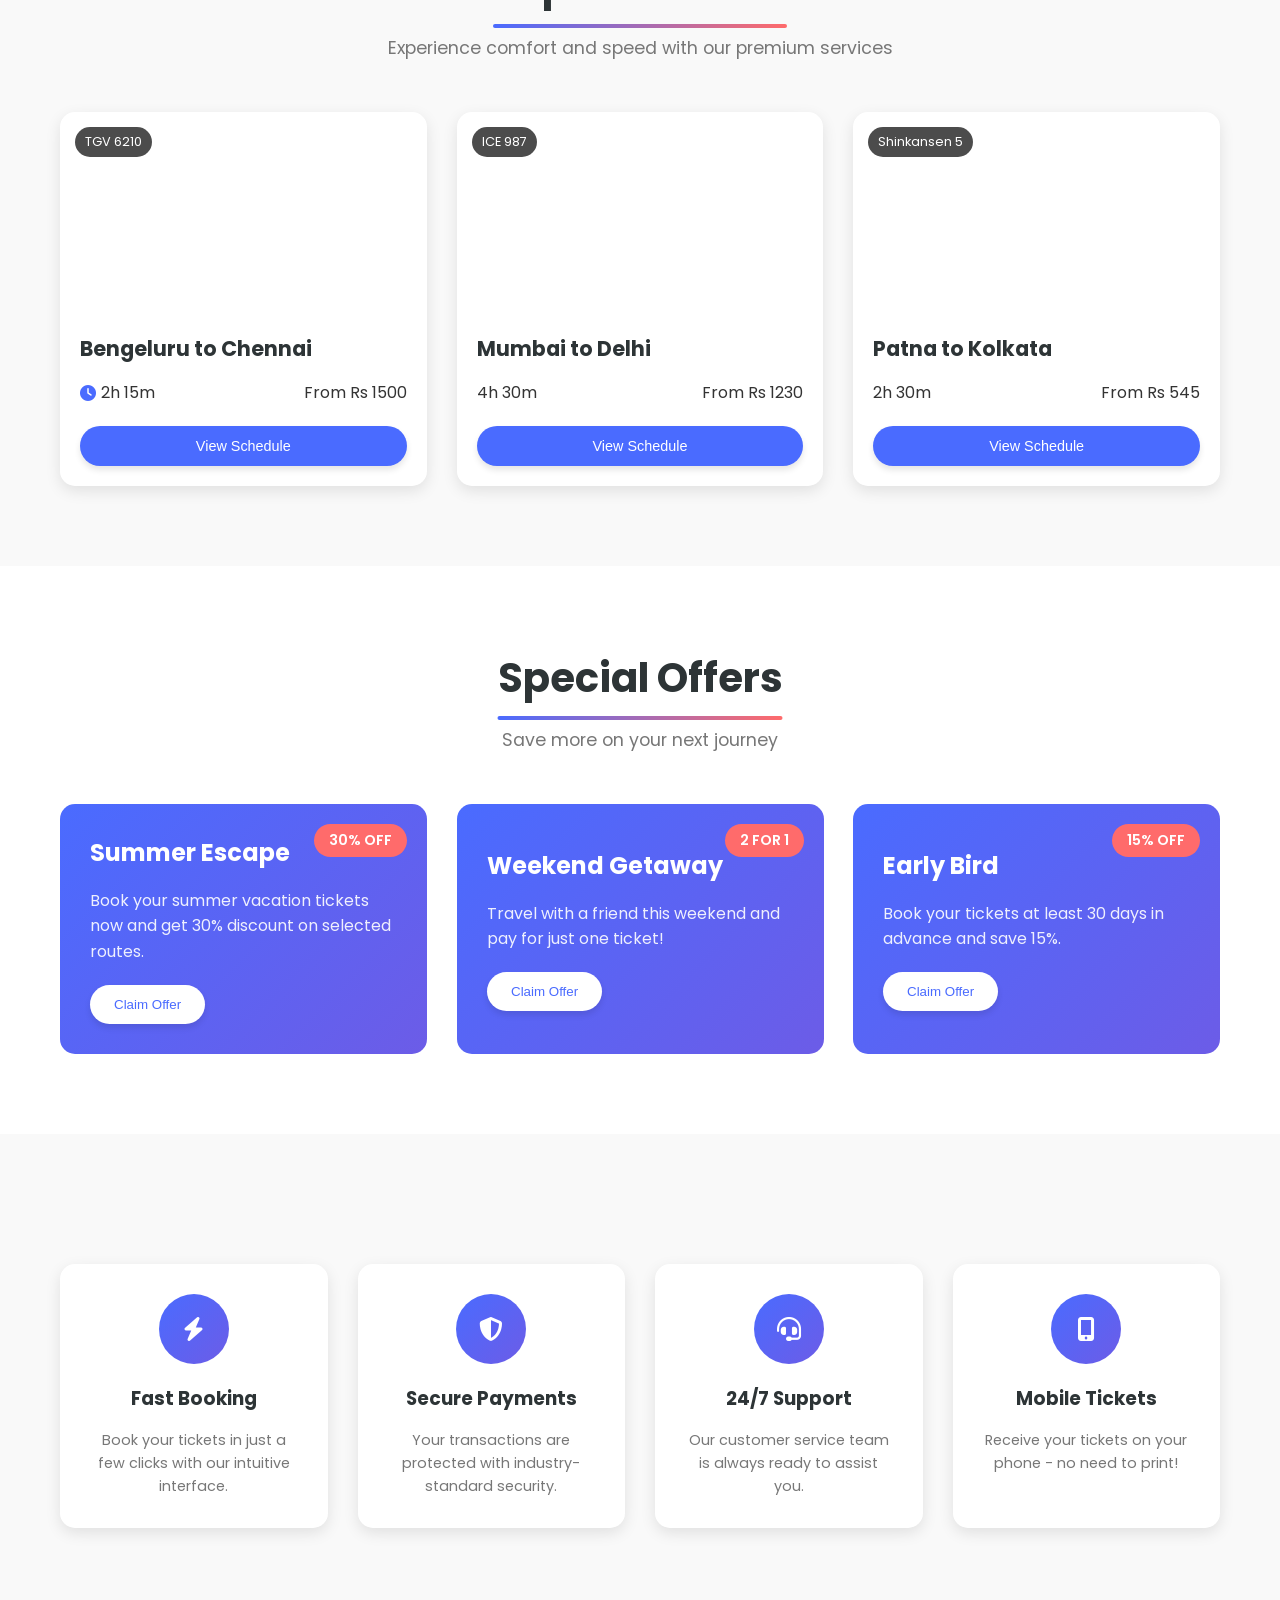
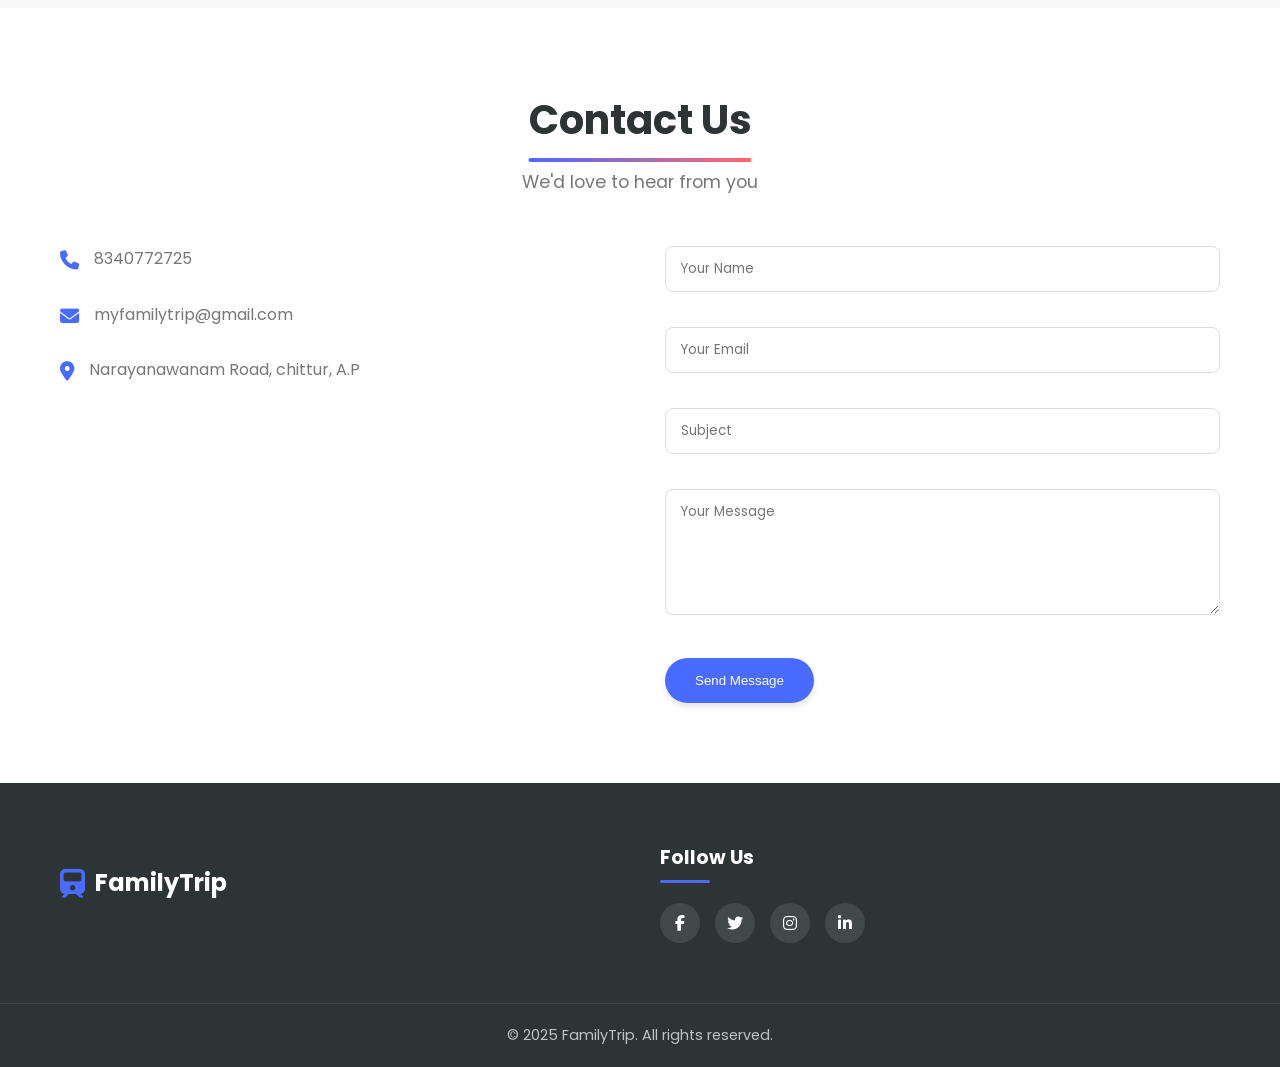
<file: Web creating/train2/train.html>
<!DOCTYPE html>
<html lang="en">
<head>
    <meta charset="UTF-8">
    <meta name="viewport" content="width=device-width, initial-scale=1.0">
    <title>RailEase - Beautiful Train Travel</title>
    <link rel="stylesheet" href="https://cdnjs.cloudflare.com/ajax/libs/font-awesome/6.4.0/css/all.min.css">
    <link href="https://fonts.googleapis.com/css2?family=Poppins:wght@300;400;500;600;700&display=swap" rel="stylesheet">
    <link rel="stylesheet" href="train.css">
</head>
<body>
    <div class="loading-screen">
        <div class="train-animation">
            <div class="track"></div>
            <div class="train">
                <div class="engine">
                    <div class="window"></div>
                    <div class="light"></div>
                </div>
                <div class="coach"></div>
                <div class="coach"></div>
            </div>
        </div>
        <p>Loading your journey...</p>
    </div>

    <header class="header">
        <nav class="navbar">
            <div class="logo">
                <i class="fas fa-train"></i>
                <span>FamilyTrip</span>
            </div>
            <ul class="nav-links">
                <li><a href="#" class="active">Home</a></li>
                <li><a href="#booking">Book Tickets</a></li>
                <li><a href="#trains">Trains</a></li>
                <li><a href="#offers">Offers</a></li>
                <li><a href="#contact">Contact</a></li>
            </ul>
            <div class="auth-buttons">
                <!-- <button class="btn login-btn">Login</button>
                <button class="btn signup-btn">Sign Up</button> -->
            </div>
            <div class="hamburger">
                <div class="line"></div>
                <div class="line"></div>
                <div class="line"></div>
            </div>
        </nav>
    </header>

    <main>
        <section class="hero">
            <div class="hero-content">
                <h1 class="hero-title">Journey Through <span>Beautiful Landscapes</span></h1>
                <p class="hero-subtitle">Book your train tickets with ease and enjoy the scenic routes</p>
                <button class="btn hero-btn pulse">Book Now <i class="fas fa-arrow-right"></i></button>
            </div>
            <div class="hero-image">
                <div class="train-scene">
                    <div class="mountain"></div>
                    <div class="mountain"></div>
                    <div class="train-moving">
                        <div class="engine">
                            <div class="window"></div>
                            <div class="light"></div>
                        </div>
                        <div class="coach"></div>
                        <div class="coach"></div>
                        <div class="coach"></div>
                    </div>
                    <div class="track"></div>
                    <div class="sun"></div>
                    <div class="cloud cloud1"></div>
                    <div class="cloud cloud2"></div>
                    <div class="cloud cloud3"></div>
                </div>
            </div>
        </section>

        <section id="booking" class="booking-section">
            <div class="booking-container">
                <h2 class="section-title">Plan Your Journey</h2>
                <div class="booking-card">
                    <div class="tabs">
                        <button class="tab active" data-tab="one-way">One Way</button>
                        <button class="tab" data-tab="round-trip">Round Trip</button>
                    </div>
                    <form id="booking-form" class="booking-form">
                        <div class="form-group">
                            <label for="from"><i class="fas fa-map-marker-alt"></i> From</label>
                            <input type="text" id="from" placeholder="Departure city" required>
                        </div>
                        <div class="form-group">
                            <label for="to"><i class="fas fa-map-marker-alt"></i> To</label>
                            <input type="text" id="to" placeholder="Destination city" required>
                        </div>
                        <div class="form-group">
                            <label for="departure"><i class="far fa-calendar-alt"></i> Departure</label>
                            <input type="date" id="departure" required>
                        </div>
                        <div class="form-group return-date-group" style="display: none;">
                            <label for="return"><i class="far fa-calendar-alt"></i> Return</label>
                            <input type="date" id="return">
                        </div>
                        <div class="form-group">
                            <label for="passengers"><i class="fas fa-users"></i> Passengers</label>
                            <div class="passenger-selector">
                                <button type="button" class="passenger-btn minus">-</button>
                                <input type="number" id="passengers" value="1" min="1" max="10" readonly>
                                <button type="button" class="passenger-btn plus">+</button>
                            </div>
                        </div>
                        <div class="form-group">
                            <label for="class"><i class="fas fa-chair"></i> Class</label>
                            <select id="class">
                                <option value="economy">Economy</option>
                                <option value="business">Business</option>
                                <option value="first">First Class</option>
                            </select>
                        </div>
                        <button type="submit" class="btn search-btn">Search Trains <i class="fas fa-search"></i></button>
                    </form>
                </div>
            </div>
        </section>

        <section id="trains" class="trains-section">
            <div class="container">
                <h2 class="section-title">Popular Trains</h2>
                <p class="section-subtitle">Experience comfort and speed with our premium services</p>
                
                <div class="trains-grid">
                    <div class="train-card">
                        <div class="train-image" style="background-image: url('https://media.istockphoto.com/id/1184398225/photo/growing-asian-cities-night-view-of-pune-city-in-india-during-diwali-festival.webp?a=1&b=1&s=612x612&w=0&k=20&c=k93yvMsqSaJqsXhYISrQ2Unr5Ps-cS45ySgQLbAaeFA=');">
                            <div class="train-number">TGV 6210</div>
                        </div>
                        <div class="train-info">
                            <h3>Bengeluru to Chennai</h3>
                            <div class="train-details">
                                <div class="detail">
                                    <i class="fas fa-clock"></i>
                                    <span>2h 15m</span>
                                </div>
                                <div class="detail">
                                    <!-- <i class="fas fa-euro-sign"></i> -->
                                    <span>From Rs 1500</span>
                                </div>
                            </div>
                            <button class="btn book-btn">View Schedule</button>
                        </div>
                    </div>
                    
                    <div class="train-card">
                        <div class="train-image" style="background-image: url('https://images.unsplash.com/photo-1587474260584-136574528ed5?w=600&auto=format&fit=crop&q=60&ixlib=rb-4.0.3&ixid=M3wxMjA3fDB8MHxzZWFyY2h8Mnx8ZGVsaGl8ZW58MHx8MHx8fDA%3D');">
                            <div class="train-number">ICE 987</div>
                        </div>
                        <div class="train-info">
                            <h3>Mumbai to Delhi</h3>
                            <div class="train-details">
                                <div class="detail">
                                    <!-- <i class="fas fa-clock"></i> -->
                                    <span>4h 30m</span>
                                </div>
                                <div class="detail">
                                    <!-- <i class="fas fa-euro-sign"></i> -->
                                    <span>From Rs 1230</span>
                                </div>
                            </div>
                            <button class="btn book-btn">View Schedule</button>
                        </div>
                    </div>
                    
                    <div class="train-card">
                        <div class="train-image" style="background-image: url('https://images.unsplash.com/photo-1565992441121-4367c2967103?ixlib=rb-1.2.1&auto=format&fit=crop&w=1350&q=80');">
                            <div class="train-number">Shinkansen 5</div>
                        </div>
                        <div class="train-info">
                            <h3>Patna to Kolkata</h3>
                            <div class="train-details">
                                <div class="detail">
                                    <!-- <i class="fas fa-clock"></i> -->
                                    <span>2h 30m</span>
                                </div>
                                <div class="detail">
                                    <!-- <i class="fas fa-yen-sign"></i> -->
                                    <span>From Rs 545</span>
                                </div>
                            </div>
                            <button class="btn book-btn">View Schedule</button>
                        </div>
                    </div>
                </div>
            </div>
        </section>

        <section id="offers" class="offers-section">
            <div class="container">
                <h2 class="section-title">Special Offers</h2>
                <p class="section-subtitle">Save more on your next journey</p>
                
                <div class="offers-carousel">
                    <div class="offer-card">
                        <div class="offer-badge">30% OFF</div>
                        <div class="offer-content">
                            <h3>Summer Escape</h3>
                            <p>Book your summer vacation tickets now and get 30% discount on selected routes.</p>
                            <button class="btn offer-btn">Claim Offer</button>
                        </div>
                    </div>
                    
                    <div class="offer-card">
                        <div class="offer-badge">2 FOR 1</div>
                        <div class="offer-content">
                            <h3>Weekend Getaway</h3>
                            <p>Travel with a friend this weekend and pay for just one ticket!</p>
                            <button class="btn offer-btn">Claim Offer</button>
                        </div>
                    </div>
                    
                    <div class="offer-card">
                        <div class="offer-badge">15% OFF</div>
                        <div class="offer-content">
                            <h3>Early Bird</h3>
                            <p>Book your tickets at least 30 days in advance and save 15%.</p>
                            <button class="btn offer-btn">Claim Offer</button>
                        </div>
                    </div>
                </div>
            </div>
        </section>

        <section class="features-section">
            <div class="container">
                <div class="features-grid">
                    <div class="feature-card">
                        <div class="feature-icon">
                            <i class="fas fa-bolt"></i>
                        </div>
                        <h3>Fast Booking</h3>
                        <p>Book your tickets in just a few clicks with our intuitive interface.</p>
                    </div>
                    
                    <div class="feature-card">
                        <div class="feature-icon">
                            <i class="fas fa-shield-alt"></i>
                        </div>
                        <h3>Secure Payments</h3>
                        <p>Your transactions are protected with industry-standard security.</p>
                    </div>
                    
                    <div class="feature-card">
                        <div class="feature-icon">
                            <i class="fas fa-headset"></i>
                        </div>
                        <h3>24/7 Support</h3>
                        <p>Our customer service team is always ready to assist you.</p>
                    </div>
                    
                    <div class="feature-card">
                        <div class="feature-icon">
                            <i class="fas fa-mobile-alt"></i>
                        </div>
                        <h3>Mobile Tickets</h3>
                        <p>Receive your tickets on your phone - no need to print!</p>
                    </div>
                </div>
            </div>
        </section>

        <section id="contact" class="contact-section">
            <div class="container">
                <h2 class="section-title">Contact Us</h2>
                <p class="section-subtitle">We'd love to hear from you</p>
                
                <div class="contact-container">
                    <div class="contact-info">
                        <div class="info-item">
                            <i class="fas fa-phone"></i>
                            <p> 8340772725</p>
                        </div>
                        <div class="info-item">
                            <i class="fas fa-envelope"></i>
                            <p>myfamilytrip@gmail.com</p>
                        </div>
                        <div class="info-item">
                            <i class="fas fa-map-marker-alt"></i>
                            <p> Narayanawanam Road, chittur, A.P</p>
                        </div>
                    </div>
                    
                    <form class="contact-form">
                        <div class="form-group">
                            <input type="text" placeholder="Your Name" required>
                        </div>
                        <div class="form-group">
                            <input type="email" placeholder="Your Email" required>
                        </div>
                        <div class="form-group">
                            <input type="text" placeholder="Subject">
                        </div>
                        <div class="form-group">
                            <textarea placeholder="Your Message" rows="5" required></textarea>
                        </div>
                        <button type="submit" class="btn submit-btn">Send Message</button>
                    </form>
                </div>
            </div>
        </section>
    </main>

    <footer class="footer">
        <div class="footer-container">
            <div class="footer-logo">
                <i class="fas fa-train"></i>
                <span>FamilyTrip</span>
            </div>
            <!-- <section style="display: ;">
            <div class="footer-links">
                <div class="link-group">
                    <h4>Company</h4>
                    <ul>
                        <li><a href="#">About Us</a></li>
                        <li><a href="#">Careers</a></li>
                        <li><a href="#">Press</a></li>
                        <li><a href="#">Blog</a></li>
                    </ul>
                </div>
                
                <div class="link-group">
                    <h4>Support</h4>
                    <ul>
                        <li><a href="#">Help Center</a></li>
                        <li><a href="#">Safety</a></li>
                        <li><a href="#">Cancellation</a></li>
                        <li><a href="#">FAQ</a></li>
                    </ul>
                </div>
                
                <div class="link-group">
                    <h4>Legal</h4>
                    <ul>
                        <li><a href="#">Terms</a></li>
                        <li><a href="#">Privacy</a></li>
                        <li><a href="#">Cookie Policy</a></li>
                    </ul>
                </div>
            </div>
        </section> -->
            <div class="footer-social">
                <h4>Follow Us</h4>
                <div class="social-icons">
                    <a href="#"><i class="fab fa-facebook-f"></i></a>
                    <a href="#"><i class="fab fa-twitter"></i></a>
                    <a href="#"><i class="fab fa-instagram"></i></a>
                    <a href="#"><i class="fab fa-linkedin-in"></i></a>
                </div>
            </div>
        </div>
        
        <div class="footer-bottom">
            <p>&copy; 2025 FamilyTrip. All rights reserved.</p>
        </div>
    </footer>

    <div class="modal" id="login-modal">
        <div class="modal-content">
            <span class="close-modal">&times;</span>
            <h2>Login to Your Account</h2>
            <form id="login-form">
                <div class="form-group">
                    <label for="login-email">Email</label>
                    <input type="email" id="login-email" required>
                </div>
                <div class="form-group">
                    <label for="login-password">Password</label>
                    <input type="password" id="login-password" required>
                </div>
                <button type="submit" class="btn">Login</button>
            </form>
            <p class="modal-footer">Don't have an account? <a href="#" id="show-signup">Sign up</a></p>
        </div>
    </div>

    <div class="modal" id="signup-modal">
        <div class="modal-content">
            <span class="close-modal">&times;</span>
            <h2>Create an Account</h2>
            <form id="signup-form">
                <div class="form-group">
                    <label for="signup-name">Full Name</label>
                    <input type="text" id="signup-name" required>
                </div>
                <div class="form-group">
                    <label for="signup-email">Email</label>
                    <input type="email" id="signup-email" required>
                </div>
                <div class="form-group">
                    <label for="signup-password">Password</label>
                    <input type="password" id="signup-password" required>
                </div>
                <div class="form-group">
                    <label for="signup-confirm">Confirm Password</label>
                    <input type="password" id="signup-confirm" required>
                </div>
                <button type="submit" class="btn">Sign Up</button>
            </form>
            <p class="modal-footer">Already have an account? <a href="#" id="show-login">Login</a></p>
        </div>
    </div>

    <script src="train.js"></script>
</body>
</html>
</file>
<file: Web creating/stm.css>
.join-body {
    background: url('https://images.unsplash.com/photo-1507525428034-b723cf961d3e') no-repeat center center/cover;
    min-height: 100vh;
    display: flex;
    align-items: center;
    justify-content: center;
  }
  
  .join-container {
    max-width: 400px;
    margin: 20px;
    background-color: rgba(255, 255, 255, 0.95);
    padding: 40px 30px;
    border-radius: 12px;
    box-shadow: 0 4px 12px rgba(0, 0, 0, 0.1);
    text-align: center;
  }
  
  .join-container h2 {
    margin-bottom: 20px;
    color: #333;
  }
  
  .join-form {
    display: flex;
    flex-direction: column;
  }
  
  .join-form label {
    text-align: left;
    margin-bottom: 5px;
    color: #555;
  }
  
  .join-form input {
    padding: 12px 15px;
    margin-bottom: 20px;
    border-radius: 8px;
    border: 1px solid #ccc;
    outline: none;
    transition: border-color 0.3s;
  }
  
  .join-form input:focus {
    border-color: #ff6b6b;
  }
  
  .join-form button {
    padding: 12px;
    background-color: #ff6b6b;
    color: #fff;
    border: none;
    border-radius: 8px;
    cursor: pointer;
    transition: background-color 0.3s;
  }
  
  .join-form button:hover {
    background-color: #ff4040;
  }
  .join-body {
    margin: 0;
    padding: 0;
    height: 100vh;
    background: url('your-background.jpg') no-repeat center center/cover;
    display: flex;
    justify-content: center;
    align-items: center;
    font-family: Arial, sans-serif;
  }
  
  .join-container {
    background-color: rgba(255, 255, 255, 0.9);
    padding: 30px;
    border-radius: 10px;
    box-shadow: 0 8px 16px rgba(0, 0, 0, 0.3);
    width: 350px;
    text-align: center;
  }
  
  .join-form {
    display: flex;
    flex-direction: column;
  }
  
  .join-form label {
    margin: 10px 0 5px;
    font-weight: bold;
  }
  
  .join-form input {
    padding: 10px;
    margin-bottom: 15px;
    border: 1px solid #aaa;
    border-radius: 5px;
  }
  
  .join-form button {
    padding: 10px;
    background-color: #dd55bd;
    color: white;
    border: none;
    border-radius: 5px;
    cursor: pointer;
  }
  
  .join-form button:hover {
    background-color: #c744a7;
  }
</file>
<file: Web creating/hotel/hotel.css>
/* Base Styles */
:root {
    --primary-color: #c19a6b;
    --secondary-color: #1a1a1a;
    --accent-color: #e8c07d;
    --light-color: #f9f5f0;
    --dark-color: #333;
    --text-color: #555;
    --white: #fff;
    --black: #000;
    --font-primary: 'Playfair Display', serif;
    --font-secondary: 'Poppins', sans-serif;
    --transition: all 0.3s ease;
    --box-shadow: 0 5px 15px rgba(0, 0, 0, 0.1);
    --border-radius: 8px;
}

* {
    margin: 0;
    padding: 0;
    box-sizing: border-box;
}

body {
    font-family: var(--font-secondary);
    color: var(--text-color);
    line-height: 1.6;
    overflow-x: hidden;
    background-color: var(--light-color);
}

h1, h2, h3, h4, h5, h6 {
    font-family: var(--font-primary);
    color: var(--secondary-color);
    font-weight: 700;
}

a {
    text-decoration: none;
    color: inherit;
    transition: var(--transition);
}

ul {
    list-style: none;
}

img {
    max-width: 100%;
    height: auto;
}

.container {
    width: 90%;
    max-width: 1200px;
    margin: 0 auto;
    padding: 0 15px;
}

.btn {
    display: inline-block;
    padding: 12px 30px;
    border-radius: var(--border-radius);
    font-weight: 600;
    text-transform: uppercase;
    letter-spacing: 1px;
    transition: var(--transition);
    cursor: pointer;
    border: none;
    font-size: 14px;
}

.btn-primary {
    background-color: var(--primary-color);
    color: var(--white);
}

.btn-primary:hover {
    background-color: var(--accent-color);
    transform: translateY(-3px);
    box-shadow: var(--box-shadow);
}

.btn-outline {
    background-color: transparent;
    border: 2px solid var(--white);
    color: var(--white);
}

.btn-outline:hover {
    background-color: var(--white);
    color: var(--primary-color);
}

.section-title {
    font-size: 2.5rem;
    margin-bottom: 15px;
    text-align: center;
    position: relative;
    padding-bottom: 15px;
}

.section-title::after {
    content: '';
    position: absolute;
    bottom: 0;
    left: 50%;
    transform: translateX(-50%);
    width: 80px;
    height: 3px;
    background-color: var(--primary-color);
}

.section-subtitle {
    font-size: 1.1rem;
    text-align: center;
    margin-bottom: 50px;
    color: var(--text-color);
    font-weight: 300;
}

/* Preloader */
.preloader {
    position: fixed;
    top: 0;
    left: 0;
    width: 100%;
    height: 100%;
    background-color: var(--light-color);
    display: flex;
    justify-content: center;
    align-items: center;
    z-index: 9999;
    transition: opacity 0.5s ease;
}

.preloader.fade-out {
    opacity: 0;
}

.loader {
    display: flex;
    gap: 10px;
}

.loader-inner {
    width: 20px;
    height: 20px;
    background-color: var(--primary-color);
    border-radius: 50%;
    animation: bounce 1.5s infinite ease-in-out;
}

.loader-inner:nth-child(2) {
    animation-delay: 0.2s;
}

.loader-inner:nth-child(3) {
    animation-delay: 0.4s;
}

@keyframes bounce {
    0%, 80%, 100% {
        transform: scale(0);
    }
    40% {
        transform: scale(1);
    }
}

/* Header */
.header {
    position: fixed;
    top: 0;
    left: 0;
    width: 100%;
    z-index: 1000;
    transition: var(--transition);
    padding: 20px 0;
}

.header.scrolled {
    background-color: rgba(255, 255, 255, 0.95);
    box-shadow: var(--box-shadow);
    padding: 15px 0;
}

.navbar {
    display: flex;
    justify-content: space-between;
    align-items: center;
}

.logo {
    font-family: var(--font-primary);
    font-size: 1.8rem;
    font-weight: 700;
    color: var(--secondary-color);
}

.logo span {
    color: var(--primary-color);
}

.nav-links {
    display: flex;
    gap: 30px;
}

.nav-links a {
    font-weight: 600;
    position: relative;
    padding: 5px 0;
}

.nav-links a::after {
    content: '';
    position: absolute;
    bottom: 0;
    left: 0;
    width: 0;
    height: 2px;
    background-color: var(--primary-color);
    transition: var(--transition);
}

.nav-links a:hover::after {
    width: 100%;
}

.hamburger {
    display: none;
    cursor: pointer;
    flex-direction: column;
    gap: 5px;
}

.hamburger .line {
    width: 25px;
    height: 2px;
    background-color: var(--secondary-color);
    transition: var(--transition);
}

.hamburger.active .line:nth-child(1) {
    transform: rotate(45deg) translate(5px, 5px);
}

.hamburger.active .line:nth-child(2) {
    opacity: 0;
}

.hamburger.active .line:nth-child(3) {
    transform: rotate(-45deg) translate(5px, -5px);
}

/* Hero Section */
.hero {
    position: relative;
    height: 100vh;
    overflow: hidden;
    display: flex;
    align-items: center;
}

.hero-content {
    position: relative;
    z-index: 2;
    color: var(--white);
    max-width: 600px;
    animation: fadeInUp 1s ease;
}

.hero-title {
    font-size: 3.5rem;
    margin-bottom: 20px;
    line-height: 1.2;
    text-shadow: 2px 2px 5px rgba(0, 0, 0, 0.3);
}

.hero-subtitle {
    font-size: 1.2rem;
    margin-bottom: 30px;
    text-shadow: 1px 1px 3px rgba(0, 0, 0, 0.3);
}

.hero-slider {
    position: absolute;
    top: 0;
    left: 0;
    width: 100%;
    height: 100%;
}

.slide {
    position: absolute;
    top: 0;
    left: 0;
    width: 100%;
    height: 100%;
    background-size: cover;
    background-position: center;
    opacity: 0;
    transition: opacity 1.5s ease-in-out;
}

.slide.active {
    opacity: 1;
}

.slider-controls {
    position: absolute;
    bottom: 50px;
    right: 50px;
    z-index: 10;
    display: flex;
    gap: 15px;
}

.slider-prev, .slider-next {
    background-color: rgba(255, 255, 255, 0.2);
    color: var(--white);
    border: none;
    width: 50px;
    height: 50px;
    border-radius: 50%;
    display: flex;
    justify-content: center;
    align-items: center;
    cursor: pointer;
    transition: var(--transition);
}

.slider-prev:hover, .slider-next:hover {
    background-color: var(--primary-color);
}

/* Booking Form */
.booking-form {
    background-color: var(--white);
    padding: 80px 0;
    position: relative;
    margin-top: -50px;
    z-index: 5;
    box-shadow: var(--box-shadow);
    border-radius: var(--border-radius);
    margin-bottom: 50px;
}

.booking-form .container {
    max-width: 900px;
}

#bookingForm {
    display: grid;
    grid-template-columns: repeat(auto-fit, minmax(200px, 1fr));
    gap: 20px;
    margin-top: 30px;
}

.form-group {
    margin-bottom: 20px;
}

.form-group label {
    display: block;
    margin-bottom: 8px;
    font-weight: 600;
    color: var(--secondary-color);
}

.form-group input,
.form-group select,
.form-group textarea {
    width: 100%;
    padding: 12px 15px;
    border: 1px solid #ddd;
    border-radius: var(--border-radius);
    font-family: var(--font-secondary);
    transition: var(--transition);
}

.form-group input:focus,
.form-group select:focus,
.form-group textarea:focus {
    outline: none;
    border-color: var(--primary-color);
    box-shadow: 0 0 0 3px rgba(193, 154, 107, 0.2);
}

#bookingForm button {
    align-self: flex-end;
}

/* Destinations Section */
.destinations {
    padding: 100px 0;
    background-color: var(--light-color);
}

.destination-grid {
    display: grid;
    grid-template-columns: repeat(auto-fit, minmax(300px, 1fr));
    gap: 30px;
    margin-top: 50px;
}

.destination-card {
    border-radius: var(--border-radius);
    overflow: hidden;
    box-shadow: var(--box-shadow);
    transition: var(--transition);
}

.destination-card:hover {
    transform: translateY(-10px);
}

.card-image {
    height: 400px;
    background-size: cover;
    background-position: center;
    position: relative;
}

.card-overlay {
    position: absolute;
    bottom: 0;
    left: 0;
    width: 100%;
    padding: 30px;
    background: linear-gradient(to top, rgba(0, 0, 0, 0.8), transparent);
    color: var(--white);
    transform: translateY(100px);
    opacity: 0;
    transition: var(--transition);
}

.destination-card:hover .card-overlay {
    transform: translateY(0);
    opacity: 1;
}

.card-overlay h3 {
    font-size: 1.8rem;
    margin-bottom: 10px;
}

.card-overlay p {
    margin-bottom: 20px;
    font-weight: 300;
}

/* Rooms Section */
.rooms {
    padding: 100px 0;
    background-color: var(--white);
}

.room-carousel {
    display: flex;
    overflow-x: auto;
    scroll-snap-type: x mandatory;
    gap: 30px;
    padding: 20px 0;
    scrollbar-width: none; /* Firefox */
    -ms-overflow-style: none; /* IE and Edge */
}

.room-carousel::-webkit-scrollbar {
    display: none; /* Chrome, Safari, Opera */
}

.room-card {
    min-width: 350px;
    scroll-snap-align: start;
    background-color: var(--light-color);
    border-radius: var(--border-radius);
    overflow: hidden;
    box-shadow: var(--box-shadow);
    transition: var(--transition);
}

.room-card:hover {
    transform: translateY(-5px);
}

.room-image {
    height: 250px;
    background-size: cover;
    background-position: center;
}

.room-details {
    padding: 25px;
}

.room-details h3 {
    font-size: 1.5rem;
    margin-bottom: 10px;
}

.room-description {
    margin-bottom: 20px;
    color: var(--text-color);
}

.room-features {
    display: flex;
    justify-content: space-between;
    margin-bottom: 20px;
    font-size: 0.9rem;
}

.room-features span {
    display: flex;
    align-items: center;
    gap: 5px;
}

.room-price {
    display: flex;
    justify-content: space-between;
    align-items: center;
}

.price {
    font-size: 1.8rem;
    font-weight: 700;
    color: var(--primary-color);
}

.per-night {
    font-size: 0.9rem;
    color: var(--text-color);
}

.carousel-controls {
    display: flex;
    justify-content: center;
    gap: 20px;
    margin-top: 30px;
}

.carousel-prev, .carousel-next {
    background-color: var(--primary-color);
    color: var(--white);
    border: none;
    width: 50px;
    height: 50px;
    border-radius: 50%;
    display: flex;
    justify-content: center;
    align-items: center;
    cursor: pointer;
    transition: var(--transition);
}

.carousel-prev:hover, .carousel-next:hover {
    background-color: var(--accent-color);
}

/* Amenities Section */
.amenities {
    padding: 100px 0;
    background-color: var(--light-color);
}

.amenities-grid {
    display: grid;
    grid-template-columns: repeat(auto-fit, minmax(250px, 1fr));
    gap: 30px;
    margin-top: 50px;
}

.amenity-card {
    background-color: var(--white);
    padding: 30px;
    border-radius: var(--border-radius);
    text-align: center;
    box-shadow: var(--box-shadow);
    transition: var(--transition);
}

.amenity-card:hover {
    transform: translateY(-10px);
}

.amenity-icon {
    width: 80px;
    height: 80px;
    background-color: rgba(193, 154, 107, 0.1);
    border-radius: 50%;
    display: flex;
    justify-content: center;
    align-items: center;
    margin: 0 auto 20px;
    font-size: 2rem;
    color: var(--primary-color);
    transition: var(--transition);
}

.amenity-card:hover .amenity-icon {
    background-color: var(--primary-color);
    color: var(--white);
}

.amenity-card h3 {
    margin-bottom: 15px;
    font-size: 1.3rem;
}

/* Testimonials Section */
.testimonials {
    padding: 100px 0;
    background-color: var(--white);
}

.testimonial-slider {
    position: relative;
    max-width: 800px;
    margin: 0 auto;
    overflow: hidden;
}

.testimonial {
    display: none;
    padding: 30px;
    text-align: center;
}

.testimonial.active {
    display: block;
    animation: fadeIn 1s ease;
}

.testimonial-content {
    background-color: var(--light-color);
    padding: 40px;
    border-radius: var(--border-radius);
    position: relative;
}

.quote-icon {
    font-size: 2rem;
    color: var(--primary-color);
    margin-bottom: 20px;
}

.testimonial-text {
    font-size: 1.1rem;
    font-style: italic;
    margin-bottom: 30px;
    position: relative;
}

.testimonial-author {
    display: flex;
    align-items: center;
    justify-content: center;
    gap: 20px;
}

.author-image {
    width: 70px;
    height: 70px;
    border-radius: 50%;
    background-size: cover;
    background-position: center;
    border: 3px solid var(--primary-color);
}

.author-info h4 {
    margin-bottom: 5px;
    font-size: 1.1rem;
}

.author-info p {
    font-size: 0.9rem;
    color: var(--text-color);
}

.testimonial-controls {
    display: flex;
    justify-content: center;
    align-items: center;
    gap: 20px;
    margin-top: 30px;
}

.testimonial-prev, .testimonial-next {
    background-color: transparent;
    border: none;
    font-size: 1.5rem;
    color: var(--primary-color);
    cursor: pointer;
    transition: var(--transition);
}

.testimonial-prev:hover, .testimonial-next:hover {
    color: var(--accent-color);
}

.testimonial-dots {
    display: flex;
    gap: 10px;
}

.dot {
    width: 12px;
    height: 12px;
    border-radius: 50%;
    background-color: #ddd;
    cursor: pointer;
    transition: var(--transition);
}

.dot.active {
    background-color: var(--primary-color);
}

/* Contact Section */
.contact {
    padding: 100px 0;
    background-color: var(--light-color);
}

.contact-content {
    display: grid;
    grid-template-columns: repeat(auto-fit, minmax(300px, 1fr));
    gap: 50px;
    margin-top: 50px;
}

.contact-info {
    padding: 30px;
}

.contact-text {
    margin-bottom: 30px;
}

.contact-details {
    margin-bottom: 40px;
}

.contact-item {
    display: flex;
    align-items: center;
    gap: 15px;
    margin-bottom: 20px;
}

.contact-item i {
    font-size: 1.2rem;
    color: var(--primary-color);
    width: 40px;
    height: 40px;
    background-color: rgba(193, 154, 107, 0.1);
    border-radius: 50%;
    display: flex;
    justify-content: center;
    align-items: center;
}

.social-links {
    display: flex;
    gap: 15px;
}

.social-links a {
    width: 40px;
    height: 40px;
    background-color: rgba(193, 154, 107, 0.1);
    border-radius: 50%;
    display: flex;
    justify-content: center;
    align-items: center;
    transition: var(--transition);
}

.social-links a:hover {
    background-color: var(--primary-color);
    color: var(--white);
}

.contact-form {
    background-color: var(--white);
    padding: 40px;
    border-radius: var(--border-radius);
    box-shadow: var(--box-shadow);
}

#contactForm .form-group {
    margin-bottom: 20px;
}

#contactForm input,
#contactForm textarea {
    width: 100%;
    padding: 12px 15px;
    border: 1px solid #ddd;
    border-radius: var(--border-radius);
    font-family: var(--font-secondary);
}

#contactForm textarea {
    height: 150px;
    resize: none;
}

/* Footer */
.footer {
    background-color: var(--secondary-color);
    color: var(--white);
    padding: 80px 0 0;
}

.footer-content {
    display: grid;
    grid-template-columns: repeat(auto-fit, minmax(250px, 1fr));
    gap: 40px;
    margin-bottom: 50px;
}

.footer-logo .logo {
    color: var(--white);
    font-size: 1.8rem;
    margin-bottom: 20px;
}

.footer-logo p {
    opacity: 0.8;
    font-weight: 300;
}

.footer-links h3,
.footer-contact h3,
.footer-newsletter h3 {
    font-size: 1.3rem;
    margin-bottom: 20px;
    position: relative;
    padding-bottom: 10px;
}

.footer-links h3::after,
.footer-contact h3::after,
.footer-newsletter h3::after {
    content: '';
    position: absolute;
    bottom: 0;
    left: 0;
    width: 50px;
    height: 2px;
    background-color: var(--primary-color);
}

.footer-links ul li {
    margin-bottom: 10px;
}

.footer-links a {
    opacity: 0.8;
    transition: var(--transition);
}

.footer-links a:hover {
    opacity: 1;
    color: var(--primary-color);
    padding-left: 5px;
}

.footer-contact p {
    display: flex;
    align-items: center;
    gap: 10px;
    margin-bottom: 15px;
    opacity: 0.8;
}

.footer-contact i {
    color: var(--primary-color);
}

.footer-newsletter p {
    opacity: 0.8;
    margin-bottom: 20px;
}

#newsletterForm {
    display: flex;
}

#newsletterForm input {
    flex: 1;
    padding: 12px 15px;
    border: none;
    border-radius: var(--border-radius) 0 0 var(--border-radius);
    font-family: var(--font-secondary);
}

#newsletterForm button {
    background-color: var(--primary-color);
    color: var(--white);
    border: none;
    padding: 0 20px;
    border-radius: 0 var(--border-radius) var(--border-radius) 0;
    cursor: pointer;
    transition: var(--transition);
}

#newsletterForm button:hover {
    background-color: var(--accent-color);
}

.footer-bottom {
    border-top: 1px solid rgba(255, 255, 255, 0.1);
    padding: 20px 0;
    display: flex;
    justify-content: space-between;
    align-items: center;
}

.footer-bottom p {
    opacity: 0.6;
    font-size: 0.9rem;
}

.footer-legal {
    display: flex;
    gap: 20px;
}

.footer-legal a {
    opacity: 0.6;
    font-size: 0.9rem;
    transition: var(--transition);
}

.footer-legal a:hover {
    opacity: 1;
    color: var(--primary-color);
}

/* Modal */
.modal {
    display: none;
    position: fixed;
    top: 0;
    left: 0;
    width: 100%;
    height: 100%;
    background-color: rgba(0, 0, 0, 0.7);
    z-index: 2000;
    justify-content: center;
    align-items: center;
    opacity: 0;
    transition: opacity 0.3s ease;
}

.modal.active {
    display: flex;
    opacity: 1;
}

.modal-content {
    background-color: var(--white);
    padding: 40px;
    border-radius: var(--border-radius);
    max-width: 500px;
    width: 90%;
    position: relative;
    animation: modalFadeIn 0.3s ease;
}

.close-modal {
    position: absolute;
    top: 15px;
    right: 15px;
    font-size: 1.5rem;
    cursor: pointer;
    color: var(--text-color);
    transition: var(--transition);
}

.close-modal:hover {
    color: var(--primary-color);
}

.modal-body {
    text-align: center;
}

.modal-body h2 {
    margin-bottom: 20px;
    color: var(--primary-color);
}

.modal-buttons {
    margin-top: 30px;
}

/* Animations */
@keyframes fadeIn {
    from {
        opacity: 0;
    }
    to {
        opacity: 1;
    }
}

@keyframes fadeInUp {
    from {
        opacity: 0;
        transform: translateY(30px);
    }
    to {
        opacity: 1;
        transform: translateY(0);
    }
}

@keyframes modalFadeIn {
    from {
        transform: translateY(-50px);
        opacity: 0;
    }
    to {
        transform: translateY(0);
        opacity: 1;
    }
}

/* Responsive Styles */
@media (max-width: 992px) {
    .hero-title {
        font-size: 3rem;
    }
    
    .section-title {
        font-size: 2.2rem;
    }
}

@media (max-width: 768px) {
    .nav-links {
        position: fixed;
        top: 80px;
        left: -100%;
        width: 100%;
        height: calc(100vh - 80px);
        background-color: var(--white);
        flex-direction: column;
        align-items: center;
        justify-content: center;
        gap: 30px;
        transition: var(--transition);
    }
    
    .nav-links.active {
        left: 0;
    }
    
    .hamburger {
        display: flex;
    }
    
    .hero-title {
        font-size: 2.5rem;
    }
    
    .hero-subtitle {
        font-size: 1rem;
    }
    
    .slider-controls {
        bottom: 30px;
        right: 30px;
    }
    
    .booking-form {
        padding: 60px 0;
    }
    
    #bookingForm {
        grid-template-columns: 1fr;
    }
    
    .section-title {
        font-size: 2rem;
    }
    
    .contact-content {
        grid-template-columns: 1fr;
    }
    
    .footer-content {
        grid-template-columns: 1fr;
    }
    
    .footer-bottom {
        flex-direction: column;
        gap: 15px;
        text-align: center;
    }
}

@media (max-width: 576px) {
    .hero-title {
        font-size: 2rem;
    }
    
    .section-title {
        font-size: 1.8rem;
    }
    
    .btn {
        padding: 10px 20px;
    }
    
    .testimonial-content {
        padding: 30px 20px;
    }
    
    .modal-content {
        padding: 30px 20px;
    }
}
</file>
<file: Web creating/train2/train.css>
/* Base Styles */
:root {
    --primary-color: #4a6bff;
    --secondary-color: #ff6b6b;
    --accent-color: #6c5ce7;
    --dark-color: #2d3436;
    --light-color: #f5f6fa;
    --text-color: #333;
    --text-light: #777;
    --white: #fff;
    --shadow: 0 5px 15px rgba(0, 0, 0, 0.1);
    --transition: all 0.3s ease;
}

* {
    margin: 0;
    padding: 0;
    box-sizing: border-box;
}

html {
    scroll-behavior: smooth;
}

body {
    font-family: 'Poppins', sans-serif;
    color: var(--text-color);
    background-color: var(--light-color);
    overflow-x: hidden;
    line-height: 1.6;
}

a {
    text-decoration: none;
    color: inherit;
}

ul {
    list-style: none;
}

img {
    max-width: 100%;
    display: block;
}

.btn {
    display: inline-block;
    padding: 12px 24px;
    background-color: var(--primary-color);
    color: var(--white);
    border: none;
    border-radius: 30px;
    cursor: pointer;
    font-weight: 500;
    transition: var(--transition);
    box-shadow: 0 4px 6px rgba(0, 0, 0, 0.1);
}

.btn:hover {
    background-color: #3a56d4;
    transform: translateY(-2px);
    box-shadow: 0 6px 8px rgba(0, 0, 0, 0.15);
}

.container {
    max-width: 1200px;
    margin: 0 auto;
    padding: 0 20px;
}

.section-title {
    font-size: 2.5rem;
    margin-bottom: 1rem;
    text-align: center;
    color: var(--dark-color);
    position: relative;
    display: inline-block;
    left: 50%;
    transform: translateX(-50%);
}

.section-title::after {
    content: '';
    position: absolute;
    bottom: -10px;
    left: 0;
    width: 100%;
    height: 4px;
    background: linear-gradient(to right, var(--primary-color), var(--secondary-color));
    border-radius: 2px;
}

.section-subtitle {
    text-align: center;
    color: var(--text-light);
    margin-bottom: 3rem;
    font-size: 1.1rem;
}

/* Loading Screen */
.loading-screen {
    position: fixed;
    top: 0;
    left: 0;
    width: 100%;
    height: 100%;
    background-color: var(--primary-color);
    display: flex;
    flex-direction: column;
    justify-content: center;
    align-items: center;
    z-index: 9999;
    transition: opacity 0.5s ease;
}

.loading-screen p {
    color: var(--white);
    margin-top: 20px;
    font-size: 1.2rem;
    animation: fadeInOut 2s infinite;
}

.train-animation {
    position: relative;
    width: 300px;
    height: 100px;
}

.track {
    position: absolute;
    bottom: 0;
    width: 100%;
    height: 10px;
    background-color: #333;
    border-radius: 5px;
}

.train {
    position: absolute;
    bottom: 10px;
    left: 0;
    display: flex;
    animation: trainMove 3s linear infinite;
}

.engine {
    width: 80px;
    height: 50px;
    background-color: #e74c3c;
    border-radius: 10px 5px 5px 10px;
    position: relative;
}

.engine .window {
    position: absolute;
    top: 10px;
    right: 15px;
    width: 20px;
    height: 20px;
    background-color: #3498db;
    border-radius: 50%;
}

.engine .light {
    position: absolute;
    top: 15px;
    left: -5px;
    width: 10px;
    height: 10px;
    background-color: #f1c40f;
    border-radius: 50%;
    animation: lightBlink 1s infinite alternate;
}

.coach {
    width: 60px;
    height: 40px;
    background-color: #3498db;
    margin-left: 5px;
    border-radius: 5px;
    position: relative;
    top: 5px;
}

.coach::before {
    content: '';
    position: absolute;
    top: 10px;
    left: 10px;
    width: 10px;
    height: 10px;
    background-color: #fff;
    border-radius: 50%;
}

.coach::after {
    content: '';
    position: absolute;
    top: 10px;
    right: 10px;
    width: 10px;
    height: 10px;
    background-color: #fff;
    border-radius: 50%;
}

@keyframes trainMove {
    0% {
        transform: translateX(-100px);
    }
    100% {
        transform: translateX(400px);
    }
}

@keyframes lightBlink {
    0% {
        opacity: 0.3;
    }
    100% {
        opacity: 1;
    }
}

@keyframes fadeInOut {
    0%, 100% {
        opacity: 0.5;
    }
    50% {
        opacity: 1;
    }
}

/* Header */
.header {
    position: fixed;
    top: 0;
    left: 0;
    width: 100%;
    z-index: 1000;
    transition: var(--transition);
    padding: 15px 0;
}

.header.scrolled {
    background-color: rgba(255, 255, 255, 0.95);
    box-shadow: var(--shadow);
    padding: 10px 0;
}

.navbar {
    display: flex;
    justify-content: space-between;
    align-items: center;
    padding: 0 20px;
}

.logo {
    display: flex;
    align-items: center;
    font-size: 1.5rem;
    font-weight: 700;
    color: var(--white);
    transition: var(--transition);
}

.header.scrolled .logo {
    color: var(--primary-color);
}

.logo i {
    margin-right: 10px;
    font-size: 1.8rem;
}

.nav-links {
    display: flex;
}

.nav-links li {
    margin: 0 15px;
}

.nav-links a {
    position: relative;
    padding: 5px 0;
    color: var(--white);
    transition: var(--transition);
}

.header.scrolled .nav-links a {
    color: var(--dark-color);
}

.nav-links a::after {
    content: '';
    position: absolute;
    bottom: 0;
    left: 0;
    width: 0;
    height: 2px;
    background-color: var(--secondary-color);
    transition: var(--transition);
}

.nav-links a:hover::after,
.nav-links a.active::after {
    width: 100%;
}

.auth-buttons .btn {
    margin-left: 10px;
    font-size: 0.9rem;
    padding: 8px 16px;
}

.login-btn {
    background-color: transparent;
    border: 1px solid var(--white);
}

.header.scrolled .login-btn {
    border-color: var(--primary-color);
    color: var(--primary-color);
}

.signup-btn {
    background-color: var(--secondary-color);
}

.hamburger {
    display: none;
    cursor: pointer;
    width: 30px;
    height: 20px;
    flex-direction: column;
    justify-content: space-between;
}

.hamburger .line {
    width: 100%;
    height: 3px;
    background-color: var(--white);
    transition: var(--transition);
}

.header.scrolled .hamburger .line {
    background-color: var(--dark-color);
}

/* Hero Section */
.hero {
    min-height: 100vh;
    display: flex;
    align-items: center;
    padding: 100px 0 50px;
    background: linear-gradient(135deg, var(--primary-color), var(--accent-color));
    color: var(--white);
    position: relative;
    overflow: hidden;
}

.hero-content {
    flex: 1;
    padding: 0 40px;
    z-index: 1;
}

.hero-title {
    font-size: 3.5rem;
    margin-bottom: 20px;
    line-height: 1.2;
    animation: fadeInUp 1s ease;
}

.hero-title span {
    color: var(--secondary-color);
    position: relative;
    display: inline-block;
}

.hero-title span::after {
    content: '';
    position: absolute;
    bottom: 5px;
    left: 0;
    width: 100%;
    height: 10px;
    background-color: rgba(255, 107, 107, 0.3);
    z-index: -1;
}

.hero-subtitle {
    font-size: 1.2rem;
    margin-bottom: 30px;
    max-width: 600px;
    opacity: 0.9;
    animation: fadeInUp 1s ease 0.2s forwards;
    opacity: 0;
}

.hero-btn {
    font-size: 1.1rem;
    padding: 15px 30px;
    animation: fadeInUp 1s ease 0.4s forwards;
    opacity: 0;
}

.hero-btn i {
    margin-left: 5px;
    transition: var(--transition);
}

.hero-btn:hover i {
    transform: translateX(5px);
}

.hero-image {
    flex: 1;
    position: relative;
    height: 100%;
    min-height: 500px;
    display: flex;
    align-items: center;
    justify-content: center;
}

.train-scene {
    position: relative;
    width: 100%;
    height: 300px;
    margin-top: 100px;
}

.mountain {
    position: absolute;
    bottom: 60px;
    width: 0;
    height: 0;
    border-left: 100px solid transparent;
    border-right: 100px solid transparent;
    border-bottom: 150px solid #2c3e50;
    animation: fadeIn 1s ease 0.6s forwards;
    opacity: 0;
}

.mountain:nth-child(1) {
    left: 50px;
    transform: scale(0.8);
}

.mountain:nth-child(2) {
    left: 200px;
    z-index: 1;
}

.train-moving {
    position: absolute;
    bottom: 60px;
    left: 0;
    display: flex;
    z-index: 2;
    animation: trainSceneMove 20s linear infinite;
}

.train-moving .engine {
    width: 100px;
    height: 60px;
    background-color: #e74c3c;
    border-radius: 15px 5px 5px 15px;
    position: relative;
}

.train-moving .engine .window {
    position: absolute;
    top: 15px;
    right: 20px;
    width: 25px;
    height: 25px;
    background-color: #3498db;
    border-radius: 50%;
}

.train-moving .engine .light {
    position: absolute;
    top: 20px;
    left: -5px;
    width: 15px;
    height: 15px;
    background-color: #f1c40f;
    border-radius: 50%;
    animation: lightBlink 1s infinite alternate;
}

.train-moving .coach {
    width: 80px;
    height: 50px;
    background-color: #3498db;
    margin-left: 5px;
    border-radius: 5px;
    position: relative;
    top: 5px;
}

.train-moving .coach::before {
    content: '';
    position: absolute;
    top: 15px;
    left: 15px;
    width: 15px;
    height: 15px;
    background-color: #fff;
    border-radius: 50%;
}

.train-moving .coach::after {
    content: '';
    position: absolute;
    top: 15px;
    right: 15px;
    width: 15px;
    height: 15px;
    background-color: #fff;
    border-radius: 50%;
}

.track {
    position: absolute;
    bottom: 50px;
    width: 100%;
    height: 10px;
    background-color: #333;
    border-radius: 5px;
    z-index: 1;
}

.sun {
    position: absolute;
    top: 50px;
    right: 100px;
    width: 80px;
    height: 80px;
    background-color: #f1c40f;
    border-radius: 50%;
    box-shadow: 0 0 40px #f39c12;
    animation: sunGlow 3s infinite alternate;
}

.cloud {
    position: absolute;
    background-color: rgba(255, 255, 255, 0.8);
    border-radius: 50px;
    animation: cloudMove linear infinite;
}

.cloud1 {
    width: 100px;
    height: 40px;
    top: 80px;
    left: 50px;
    animation-duration: 30s;
    animation-delay: 0s;
}

.cloud2 {
    width: 150px;
    height: 50px;
    top: 120px;
    left: 200px;
    animation-duration: 40s;
    animation-delay: 5s;
}

.cloud3 {
    width: 80px;
    height: 30px;
    top: 60px;
    left: 300px;
    animation-duration: 35s;
    animation-delay: 10s;
}

@keyframes fadeInUp {
    from {
        opacity: 0;
        transform: translateY(20px);
    }
    to {
        opacity: 1;
        transform: translateY(0);
    }
}

@keyframes fadeIn {
    from {
        opacity: 0;
    }
    to {
        opacity: 1;
    }
}

@keyframes trainSceneMove {
    0% {
        transform: translateX(-500px);
    }
    100% {
        transform: translateX(1000px);
    }
}

@keyframes sunGlow {
    from {
        box-shadow: 0 0 40px #f39c12;
    }
    to {
        box-shadow: 0 0 80px #f39c12;
    }
}

@keyframes cloudMove {
    from {
        transform: translateX(-200px);
    }
    to {
        transform: translateX(1000px);
    }
}

.pulse {
    animation: pulse 2s infinite;
}

@keyframes pulse {
    0% {
        box-shadow: 0 0 0 0 rgba(255, 107, 107, 0.7);
    }
    70% {
        box-shadow: 0 0 0 15px rgba(255, 107, 107, 0);
    }
    100% {
        box-shadow: 0 0 0 0 rgba(255, 107, 107, 0);
    }
}

/* Booking Section */
.booking-section {
    padding: 80px 0;
    background-color: var(--white);
}

.booking-container {
    max-width: 1200px;
    margin: 0 auto;
    padding: 0 20px;
}

.booking-card {
    background-color: var(--white);
    border-radius: 15px;
    box-shadow: var(--shadow);
    padding: 30px;
    margin-top: 30px;
    transform: translateY(50px);
    opacity: 0;
    animation: fadeInUp 0.5s ease 0.2s forwards;
}

.tabs {
    display: flex;
    margin-bottom: 30px;
    border-bottom: 1px solid #eee;
}

.tab {
    padding: 10px 20px;
    background: none;
    border: none;
    cursor: pointer;
    font-size: 1rem;
    font-weight: 500;
    color: var(--text-light);
    position: relative;
    transition: var(--transition);
}

.tab.active {
    color: var(--primary-color);
}

.tab.active::after {
    content: '';
    position: absolute;
    bottom: -1px;
    left: 0;
    width: 100%;
    height: 3px;
    background-color: var(--primary-color);
    border-radius: 3px 3px 0 0;
}

.booking-form {
    display: grid;
    grid-template-columns: repeat(auto-fit, minmax(200px, 1fr));
    gap: 20px;
}

.form-group {
    margin-bottom: 15px;
}

.form-group label {
    display: block;
    margin-bottom: 8px;
    font-weight: 500;
    color: var(--dark-color);
}

.form-group label i {
    margin-right: 8px;
    color: var(--primary-color);
}

.form-group input,
.form-group select {
    width: 100%;
    padding: 12px 15px;
    border: 1px solid #ddd;
    border-radius: 8px;
    font-family: 'Poppins', sans-serif;
    transition: var(--transition);
}

.form-group input:focus,
.form-group select:focus {
    border-color: var(--primary-color);
    outline: none;
    box-shadow: 0 0 0 3px rgba(74, 107, 255, 0.2);
}

.passenger-selector {
    display: flex;
    align-items: center;
    border: 1px solid #ddd;
    border-radius: 8px;
    overflow: hidden;
}

.passenger-selector input {
    flex: 1;
    text-align: center;
    border: none;
    background-color: transparent;
}

.passenger-btn {
    width: 40px;
    height: 40px;
    background-color: #f5f5f5;
    border: none;
    cursor: pointer;
    font-size: 1rem;
    transition: var(--transition);
}

.passenger-btn:hover {
    background-color: #eee;
}

.search-btn {
    grid-column: 1 / -1;
    margin-top: 10px;
    font-size: 1rem;
    padding: 15px;
}

.search-btn i {
    margin-left: 8px;
    transition: var(--transition);
}

.search-btn:hover i {
    transform: translateX(5px);
}

/* Trains Section */
.trains-section {
    padding: 80px 0;
    background-color: #f9f9f9;
}

.trains-grid {
    display: grid;
    grid-template-columns: repeat(auto-fit, minmax(300px, 1fr));
    gap: 30px;
    margin-top: 50px;
}

.train-card {
    background-color: var(--white);
    border-radius: 15px;
    overflow: hidden;
    box-shadow: var(--shadow);
    transition: var(--transition);
    transform: translateY(20px);
    opacity: 0;
}

.train-card:nth-child(1) {
    animation: fadeInUp 0.5s ease 0.2s forwards;
}

.train-card:nth-child(2) {
    animation: fadeInUp 0.5s ease 0.4s forwards;
}

.train-card:nth-child(3) {
    animation: fadeInUp 0.5s ease 0.6s forwards;
}

.train-card:hover {
    transform: translateY(-10px);
    box-shadow: 0 15px 30px rgba(0, 0, 0, 0.1);
}

.train-image {
    height: 200px;
    background-size: cover;
    background-position: center;
    position: relative;
}

.train-number {
    position: absolute;
    top: 15px;
    left: 15px;
    background-color: rgba(0, 0, 0, 0.7);
    color: var(--white);
    padding: 5px 10px;
    border-radius: 20px;
    font-size: 0.8rem;
}

.train-info {
    padding: 20px;
}

.train-info h3 {
    margin-bottom: 15px;
    font-size: 1.3rem;
    color: var(--dark-color);
}

.train-details {
    display: flex;
    justify-content: space-between;
    margin-bottom: 20px;
}

.detail {
    display: flex;
    align-items: center;
}

.detail i {
    margin-right: 5px;
    color: var(--primary-color);
}

.book-btn {
    width: 100%;
    padding: 12px;
    font-size: 0.9rem;
}

/* Offers Section */
.offers-section {
    padding: 80px 0;
    background-color: var(--white);
}

.offers-carousel {
    display: grid;
    grid-template-columns: repeat(auto-fit, minmax(300px, 1fr));
    gap: 30px;
    margin-top: 50px;
}

.offer-card {
    background: linear-gradient(135deg, var(--primary-color), var(--accent-color));
    border-radius: 15px;
    padding: 30px;
    color: var(--white);
    position: relative;
    overflow: hidden;
    min-height: 250px;
    display: flex;
    flex-direction: column;
    justify-content: center;
    transform: scale(0.9);
    opacity: 0;
    transition: var(--transition);
}

.offer-card:nth-child(1) {
    animation: fadeInScale 0.5s ease 0.2s forwards;
}

.offer-card:nth-child(2) {
    animation: fadeInScale 0.5s ease 0.4s forwards;
}

.offer-card:nth-child(3) {
    animation: fadeInScale 0.5s ease 0.6s forwards;
}

.offer-card:hover {
    transform: scale(1.05);
}

.offer-badge {
    position: absolute;
    top: 20px;
    right: 20px;
    background-color: var(--secondary-color);
    color: var(--white);
    padding: 5px 15px;
    border-radius: 20px;
    font-weight: 600;
    font-size: 0.9rem;
}

.offer-content h3 {
    font-size: 1.5rem;
    margin-bottom: 15px;
}

.offer-content p {
    margin-bottom: 20px;
    opacity: 0.9;
}

.offer-btn {
    background-color: var(--white);
    color: var(--primary-color);
    align-self: flex-start;
}

.offer-btn:hover {
    background-color: rgba(255, 255, 255, 0.9);
}

@keyframes fadeInScale {
    from {
        opacity: 0;
        transform: scale(0.9);
    }
    to {
        opacity: 1;
        transform: scale(1);
    }
}

/* Features Section */
.features-section {
    padding: 80px 0;
    background-color: #f9f9f9;
}

.features-grid {
    display: grid;
    grid-template-columns: repeat(auto-fit, minmax(250px, 1fr));
    gap: 30px;
    margin-top: 50px;
}

.feature-card {
    background-color: var(--white);
    border-radius: 15px;
    padding: 30px;
    text-align: center;
    box-shadow: var(--shadow);
    transition: var(--transition);
    transform: translateY(20px);
    opacity: 0;
}

.feature-card:nth-child(1) {
    animation: fadeInUp 0.5s ease 0.2s forwards;
}

.feature-card:nth-child(2) {
    animation: fadeInUp 0.5s ease 0.4s forwards;
}

.feature-card:nth-child(3) {
    animation: fadeInUp 0.5s ease 0.6s forwards;
}

.feature-card:nth-child(4) {
    animation: fadeInUp 0.5s ease 0.8s forwards;
}

.feature-card:hover {
    transform: translateY(-10px);
    box-shadow: 0 15px 30px rgba(0, 0, 0, 0.1);
}

.feature-icon {
    width: 70px;
    height: 70px;
    background: linear-gradient(135deg, var(--primary-color), var(--accent-color));
    border-radius: 50%;
    display: flex;
    align-items: center;
    justify-content: center;
    margin: 0 auto 20px;
    color: var(--white);
    font-size: 1.5rem;
    transition: var(--transition);
}

.feature-card:hover .feature-icon {
    transform: rotate(15deg) scale(1.1);
}

.feature-card h3 {
    margin-bottom: 15px;
    color: var(--dark-color);
}

.feature-card p {
    color: var(--text-light);
    font-size: 0.9rem;
}

/* Contact Section */
.contact-section {
    padding: 80px 0;
    background-color: var(--white);
}

.contact-container {
    display: grid;
    grid-template-columns: repeat(auto-fit, minmax(300px, 1fr));
    gap: 50px;
    margin-top: 50px;
}

.contact-info {
    display: flex;
    flex-direction: column;
    gap: 30px;
}

.info-item {
    display: flex;
    align-items: flex-start;
    gap: 15px;
}

.info-item i {
    font-size: 1.2rem;
    color: var(--primary-color);
    margin-top: 5px;
}

.info-item p {
    color: var(--text-light);
}

.contact-form {
    display: flex;
    flex-direction: column;
    gap: 20px;
}

.contact-form .form-group input,
.contact-form .form-group textarea {
    width: 100%;
    padding: 12px 15px;
    border: 1px solid #ddd;
    border-radius: 8px;
    font-family: 'Poppins', sans-serif;
    transition: var(--transition);
}

.contact-form .form-group input:focus,
.contact-form .form-group textarea:focus {
    border-color: var(--primary-color);
    outline: none;
    box-shadow: 0 0 0 3px rgba(74, 107, 255, 0.2);
}

.contact-form .form-group textarea {
    resize: vertical;
    min-height: 120px;
}

.submit-btn {
    align-self: flex-start;
    padding: 15px 30px;
}

/* Footer */
.footer {
    background-color: var(--dark-color);
    color: var(--white);
    padding: 60px 0 0;
}

.footer-container {
    display: grid;
    grid-template-columns: repeat(auto-fit, minmax(200px, 1fr));
    gap: 40px;
    max-width: 1200px;
    margin: 0 auto;
    padding: 0 20px;
}

.footer-logo {
    display: flex;
    align-items: center;
    font-size: 1.5rem;
    font-weight: 700;
    margin-bottom: 20px;
}

.footer-logo i {
    margin-right: 10px;
    font-size: 1.8rem;
    color: var(--primary-color);
}

.link-group h4 {
    font-size: 1.2rem;
    margin-bottom: 20px;
    position: relative;
    padding-bottom: 10px;
}

.link-group h4::after {
    content: '';
    position: absolute;
    bottom: 0;
    left: 0;
    width: 50px;
    height: 3px;
    background-color: var(--primary-color);
    border-radius: 3px;
}

.link-group ul li {
    margin-bottom: 10px;
}

.link-group ul li a {
    color: #bdc3c7;
    transition: var(--transition);
}

.link-group ul li a:hover {
    color: var(--white);
    padding-left: 5px;
}

.footer-social h4 {
    font-size: 1.2rem;
    margin-bottom: 20px;
    position: relative;
    padding-bottom: 10px;
}

.footer-social h4::after {
    content: '';
    position: absolute;
    bottom: 0;
    left: 0;
    width: 50px;
    height: 3px;
    background-color: var(--primary-color);
    border-radius: 3px;
}

.social-icons {
    display: flex;
    gap: 15px;
}

.social-icons a {
    display: flex;
    align-items: center;
    justify-content: center;
    width: 40px;
    height: 40px;
    background-color: rgba(255, 255, 255, 0.1);
    border-radius: 50%;
    color: var(--white);
    transition: var(--transition);
}

.social-icons a:hover {
    background-color: var(--primary-color);
    transform: translateY(-5px);
}

.footer-bottom {
    text-align: center;
    padding: 20px 0;
    margin-top: 60px;
    border-top: 1px solid rgba(255, 255, 255, 0.1);
    color: #bdc3c7;
    font-size: 0.9rem;
}

/* Modal */
.modal {
    position: fixed;
    top: 0;
    left: 0;
    width: 100%;
    height: 100%;
    background-color: rgba(0, 0, 0, 0.5);
    display: flex;
    justify-content: center;
    align-items: center;
    z-index: 1001;
    opacity: 0;
    visibility: hidden;
    transition: var(--transition);
}

.modal.active {
    opacity: 1;
    visibility: visible;
}

.modal-content {
    background-color: var(--white);
    border-radius: 15px;
    padding: 30px;
    width: 100%;
    max-width: 400px;
    box-shadow: 0 10px 30px rgba(0, 0, 0, 0.2);
    position: relative;
    transform: translateY(-50px);
    transition: var(--transition);
}

.modal.active .modal-content {
    transform: translateY(0);
}

.close-modal {
    position: absolute;
    top: 15px;
    right: 15px;
    font-size: 1.5rem;
    cursor: pointer;
    color: var(--text-light);
    transition: var(--transition);
}

.close-modal:hover {
    color: var(--dark-color);
}

.modal h2 {
    margin-bottom: 20px;
    text-align: center;
    color: var(--dark-color);
}

.modal .form-group {
    margin-bottom: 20px;
}

.modal .form-group label {
    display: block;
    margin-bottom: 8px;
    font-weight: 500;
    color: var(--dark-color);
}

.modal .form-group input {
    width: 100%;
    padding: 12px 15px;
    border: 1px solid #ddd;
    border-radius: 8px;
    font-family: 'Poppins', sans-serif;
    transition: var(--transition);
}

.modal .form-group input:focus {
    border-color: var(--primary-color);
    outline: none;
    box-shadow: 0 0 0 3px rgba(74, 107, 255, 0.2);
}

.modal .btn {
    width: 100%;
    padding: 15px;
    margin-top: 10px;
}

.modal-footer {
    text-align: center;
    margin-top: 20px;
    color: var(--text-light);
    font-size: 0.9rem;
}

.modal-footer a {
    color: var(--primary-color);
    font-weight: 500;
    transition: var(--transition);
}

.modal-footer a:hover {
    text-decoration: underline;
}

/* Responsive Styles */
@media (max-width: 992px) {
    .hero {
        flex-direction: column;
        text-align: center;
        padding: 120px 0 50px;
    }

    .hero-content {
        padding: 0 20px;
        margin-bottom: 50px;
    }

    .hero-title {
        font-size: 2.8rem;
    }

    .hero-subtitle {
        margin: 0 auto 30px;
    }

    .hero-image {
        min-height: 400px;
    }

    .section-title {
        font-size: 2.2rem;
    }
}

@media (max-width: 768px) {
    .nav-links {
        position: fixed;
        top: 80px;
        left: -100%;
        width: 80%;
        height: calc(100vh - 80px);
        background-color: var(--white);
        flex-direction: column;
        align-items: center;
        justify-content: center;
        transition: var(--transition);
        box-shadow: 5px 0 15px rgba(0, 0, 0, 0.1);
        z-index: 999;
    }

    .nav-links.active {
        left: 0;
    }

    .nav-links li {
        margin: 15px 0;
    }

    .nav-links a {
        color: var(--dark-color);
    }

    .header.scrolled .nav-links a {
        color: var(--dark-color);
    }

    .auth-buttons {
        display: none;
    }

    .hamburger {
        display: flex;
    }

    .hamburger.active .line:nth-child(1) {
        transform: rotate(45deg) translate(5px, 5px);
    }

    .hamburger.active .line:nth-child(2) {
        opacity: 0;
    }

    .hamburger.active .line:nth-child(3) {
        transform: rotate(-45deg) translate(7px, -6px);
    }

    .hero-title {
        font-size: 2.5rem;
    }

    .section-title {
        font-size: 2rem;
    }

    .booking-form {
        grid-template-columns: 1fr;
    }
}

@media (max-width: 576px) {
    .hero-title {
        font-size: 2rem;
    }

    .hero-subtitle {
        font-size: 1rem;
    }

    .section-title {
        font-size: 1.8rem;
    }

    .train-card {
        max-width: 350px;
        margin: 0 auto;
    }

    .offer-card {
        max-width: 350px;
        margin: 0 auto;
    }
}
</file>
